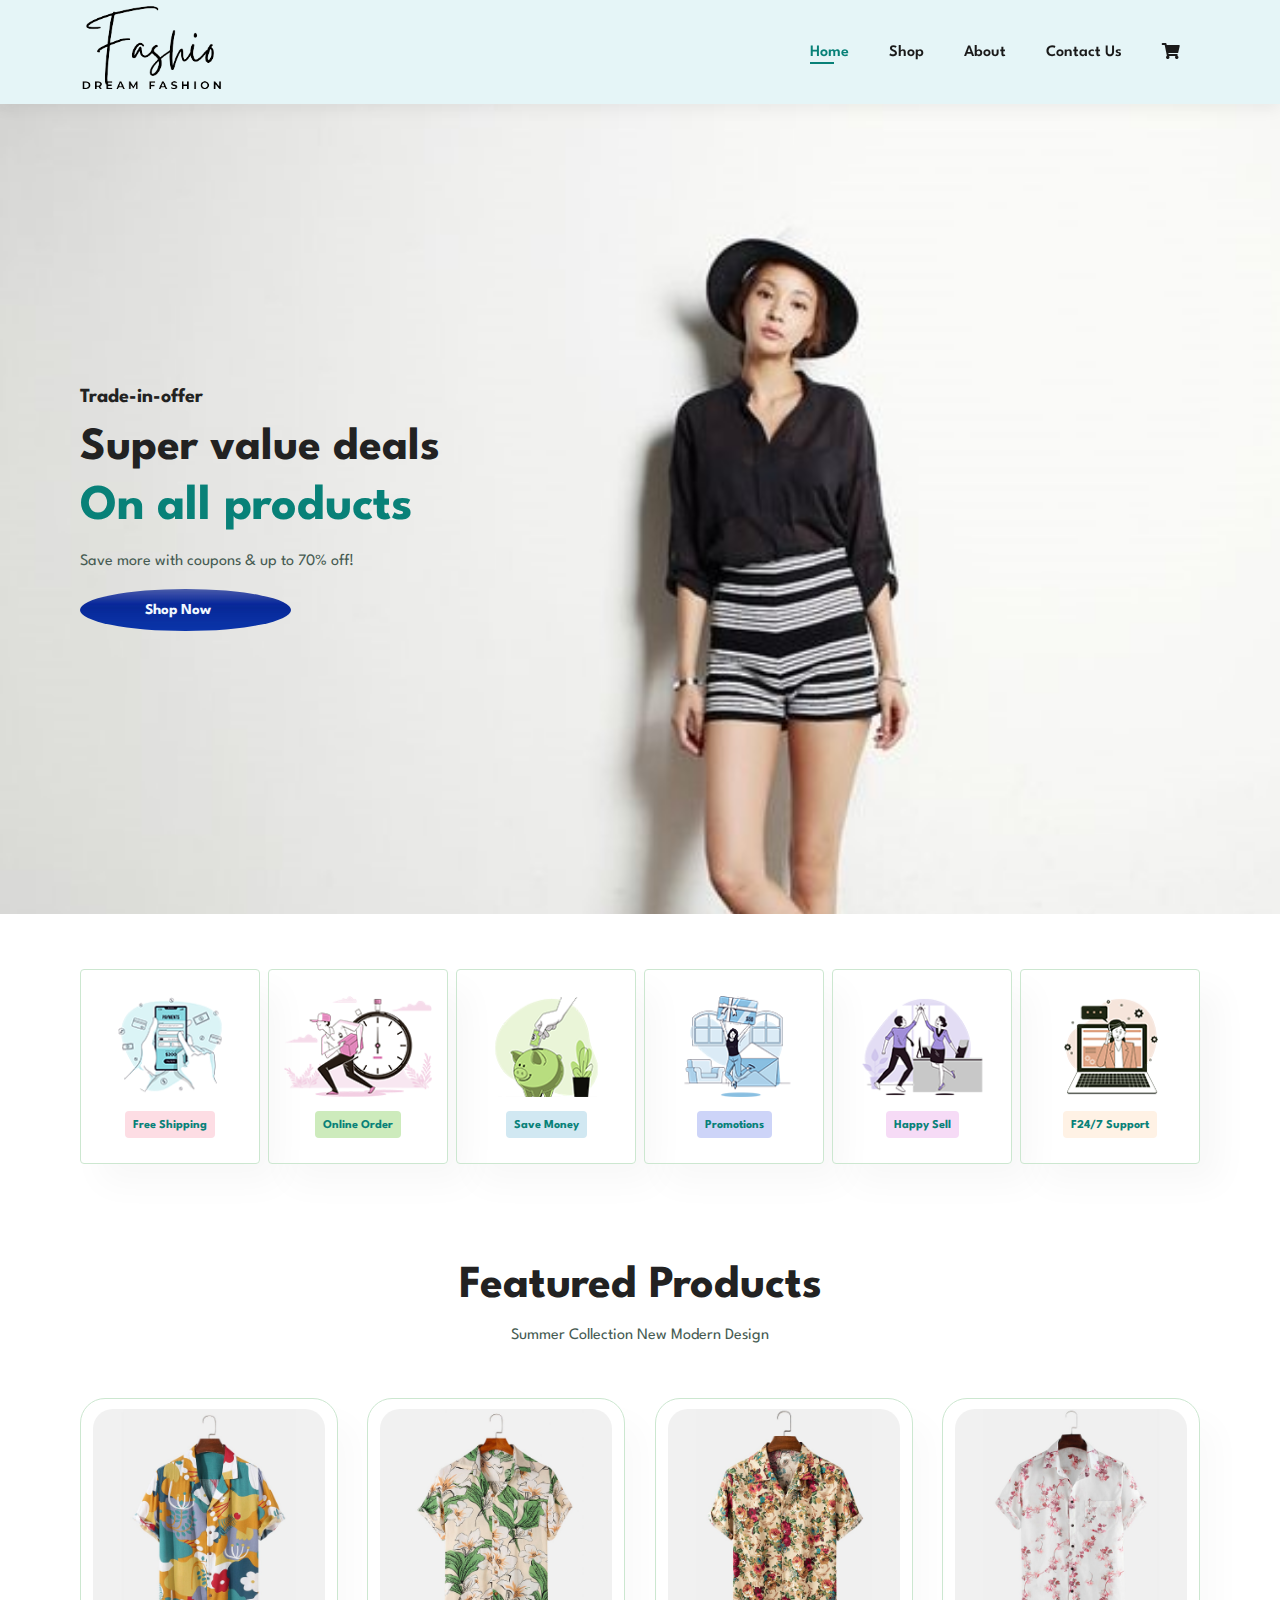
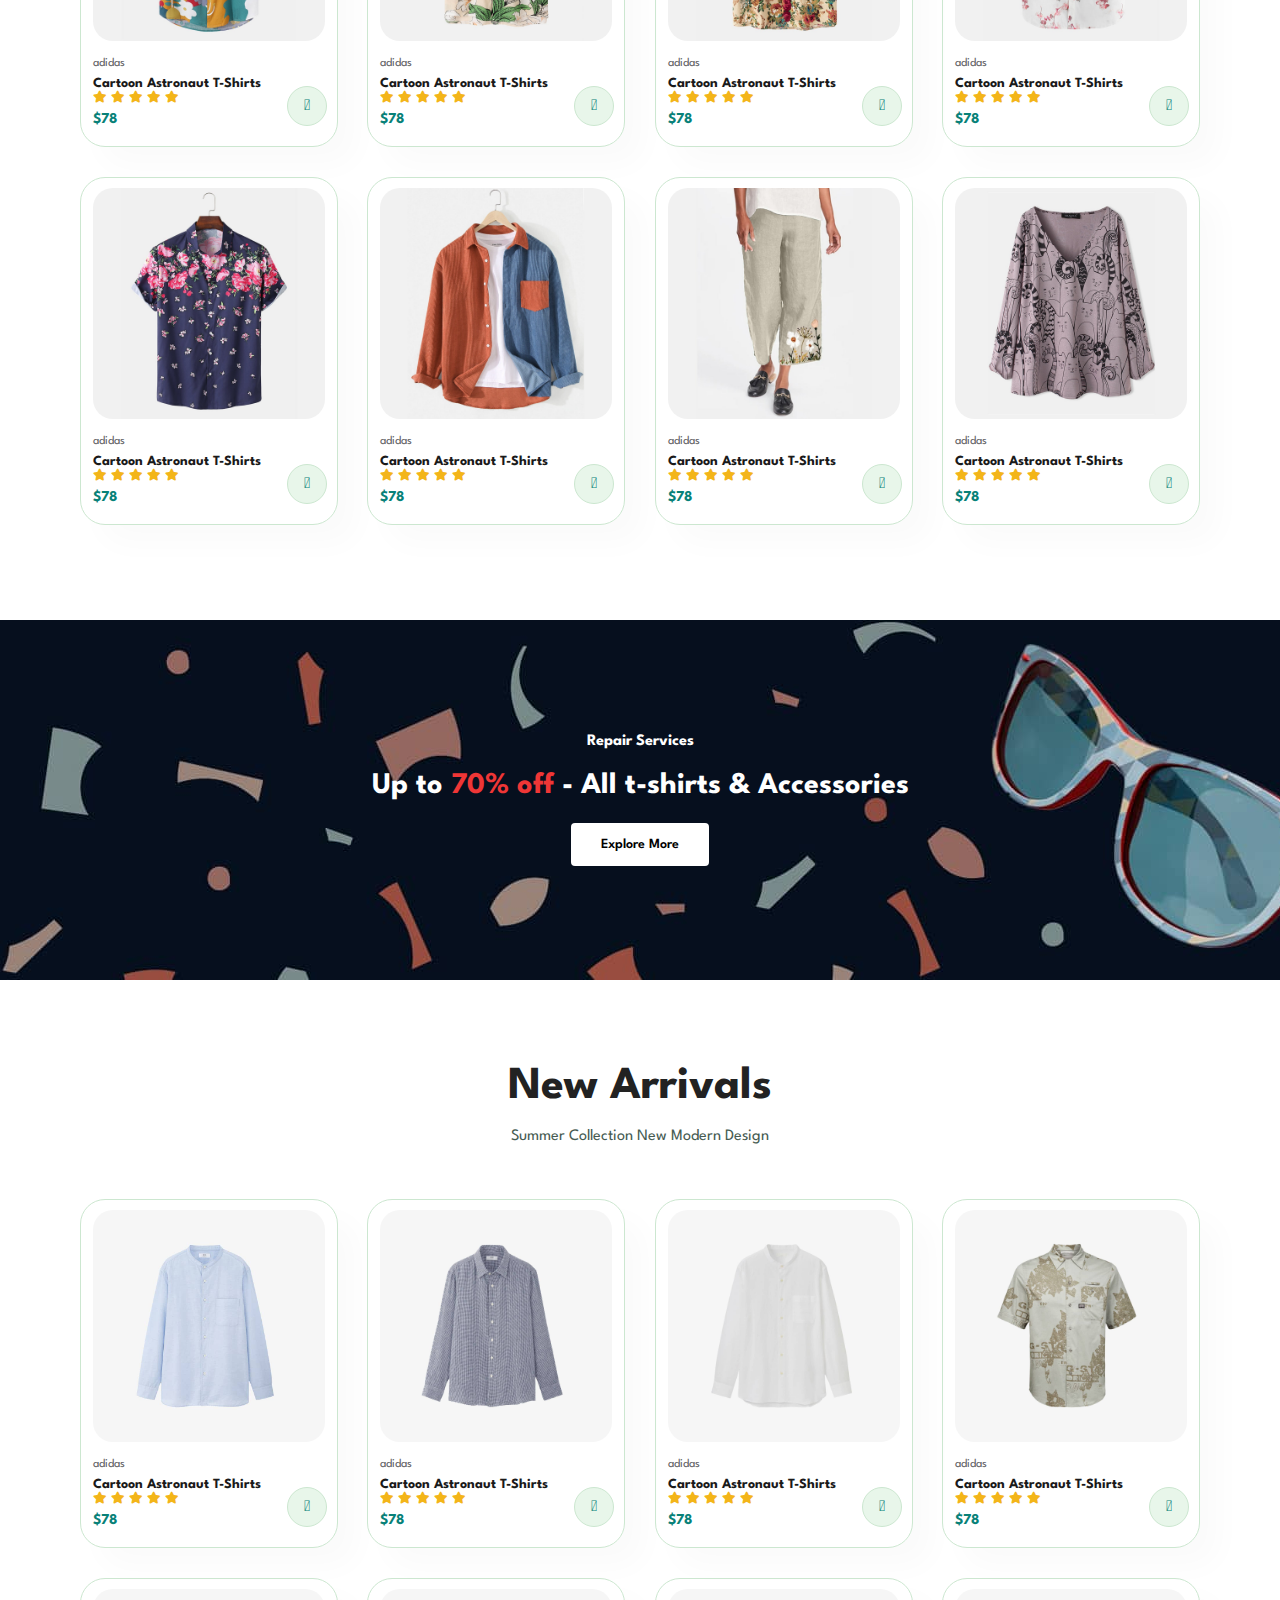
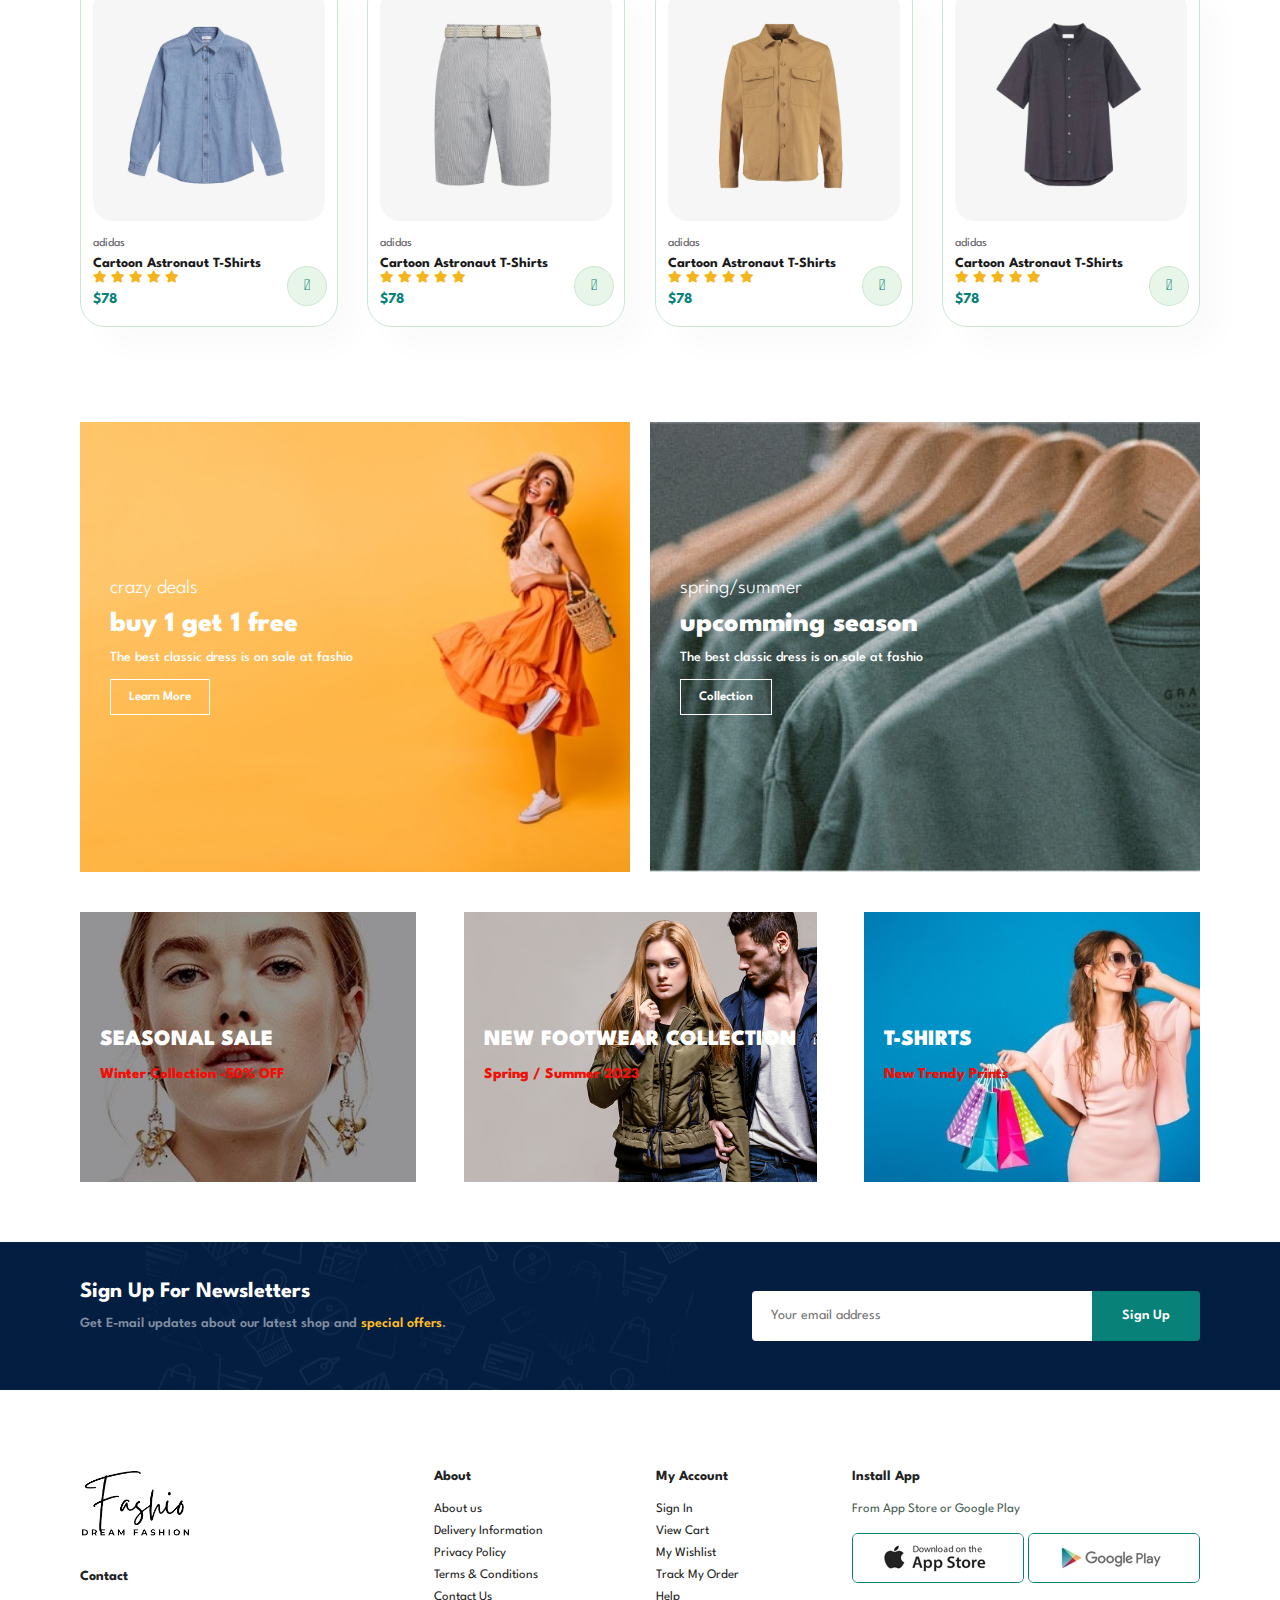
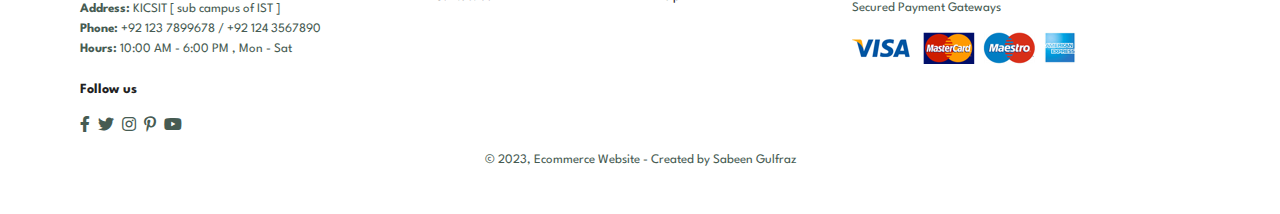
<file: index.html>
<!DOCTYPE html>
<html lang="en">
<head>
    <meta charset="UTF-8">
    <meta http-equiv="X-UA-Compatible" content="IE=edge">
    <meta name="viewport" content="width=device-width, initial-scale=1.0">
    <title>Ecommerce store</title>
    <link rel="stylesheet" href="https://pro.fontawesome.com/releases/v5.1.0/css/all.css"/>

    <link rel="stylesheet" href="style.css">
</head>
<body>
    <section id="header">
        <a href="#"><img src="img/logo.png" class="logo" alt="" height="90px"></a>
        <div>
            <ul id="navbar">
                <li><a class="active" href="index.html">Home</a></li>
                <li><a href="shop.html">Shop</a></li>
                <li><a href="about.html">About</a></li>
                <li><a href="contact.html">Contact Us</a></li>
                <li id="lg-cart"><a href="cart.html"><i class="fa fa-shopping-cart" aria-hidden="true"></i></a></li>
                <a href="#" id="close"><i class="far fa-times"></i></a>
            </ul>
        </div>
        <div id="mobile">
            <a href="cart.html"><i class="fa fa-shopping-cart" aria-hidden="true"></i></a>
            <i id="bar" class="fas fa-outdent"></i>
        </div>
    </section>
     
    <section id="hero">
        <h4>Trade-in-offer</h4>
         <h2>Super value deals</h2>
         <h1>On all products</h1>
         <p>Save more with coupons & up to 70% off! </p>
         <button>Shop Now</button>
    </section>

    <section id="feature" class="section-p1">
        <div class="fe-box">
            <img src="img/features/f1.png" alt="">
            <h6>Free Shipping</h6>
        </div>
        <div class="fe-box">
            <img src="img/features/f2.png" alt="">
            <h6>Online Order</h6>
        </div>
        <div class="fe-box">
            <img src="img/features/f3.png" alt="">
            <h6>Save Money</h6>
        </div>
        <div class="fe-box">
            <img src="img/features/f4.png" alt="">
            <h6>Promotions</h6>
        </div>
        <div class="fe-box">
            <img src="img/features/f5.png" alt="">
            <h6>Happy Sell</h6>
        </div>
        <div class="fe-box">
            <img src="img/features/f6.png" alt="">
            <h6>F24/7 Support</h6>
        </div>
    </section>
    
    <Section id="product1" class="section-p1">
        <h2>Featured Products</h2>
        <p>Summer Collection New Modern Design</p>
        <div class="pro-container">
            <div class="pro">
                <img src="img/products/f1.jpg" alt="">
                <div class="des">
                    <span>adidas</span>
                    <h5>Cartoon Astronaut T-Shirts</h5>
                    <div class="star">
                        <i class="fas fa-star"></i>
                        <i class="fas fa-star"></i>
                        <i class="fas fa-star"></i>
                        <i class="fas fa-star"></i>
                        <i class="fas fa-star"></i>
                    </div>
                    <h4>$78</h4>
                </div>
                <a href="#"><i class="fal fa-shopping-cart cart"></i></a>
            </div>
            <div class="pro">
                <img src="img/products/f2.jpg" alt="">
                <div class="des">
                    <span>adidas</span>
                    <h5>Cartoon Astronaut T-Shirts</h5>
                    <div class="star">
                        <i class="fas fa-star"></i>
                        <i class="fas fa-star"></i>
                        <i class="fas fa-star"></i>
                        <i class="fas fa-star"></i>
                        <i class="fas fa-star"></i>
                    </div>
                    <h4>$78</h4>
                </div>
                <a href="#"><i class="fal fa-shopping-cart cart"></i></a>
            </div>
            <div class="pro">
                <img src="img/products/f3.jpg" alt="">
                <div class="des">
                    <span>adidas</span>
                    <h5>Cartoon Astronaut T-Shirts</h5>
                    <div class="star">
                        <i class="fas fa-star"></i>
                        <i class="fas fa-star"></i>
                        <i class="fas fa-star"></i>
                        <i class="fas fa-star"></i>
                        <i class="fas fa-star"></i>
                    </div>
                    <h4>$78</h4>
                </div>
                <a href="#"><i class="fal fa-shopping-cart cart"></i></a>
            </div>
            <div class="pro">
                <img src="img/products/f4.jpg" alt="">
                <div class="des">
                    <span>adidas</span>
                    <h5>Cartoon Astronaut T-Shirts</h5>
                    <div class="star">
                        <i class="fas fa-star"></i>
                        <i class="fas fa-star"></i>
                        <i class="fas fa-star"></i>
                        <i class="fas fa-star"></i>
                        <i class="fas fa-star"></i>
                    </div>
                    <h4>$78</h4>
                </div>
                <a href="#"><i class="fal fa-shopping-cart cart"></i></a>
            </div>
            <div class="pro">
                <img src="img/products/f5.jpg" alt="">
                <div class="des">
                    <span>adidas</span>
                    <h5>Cartoon Astronaut T-Shirts</h5>
                    <div class="star">
                        <i class="fas fa-star"></i>
                        <i class="fas fa-star"></i>
                        <i class="fas fa-star"></i>
                        <i class="fas fa-star"></i>
                        <i class="fas fa-star"></i>
                    </div>
                    <h4>$78</h4>
                </div>
                <a href="#"><i class="fal fa-shopping-cart cart"></i></a>
            </div>
            <div class="pro">
                <img src="img/products/f6.jpg" alt="">
                <div class="des">
                    <span>adidas</span>
                    <h5>Cartoon Astronaut T-Shirts</h5>
                    <div class="star">
                        <i class="fas fa-star"></i>
                        <i class="fas fa-star"></i>
                        <i class="fas fa-star"></i>
                        <i class="fas fa-star"></i>
                        <i class="fas fa-star"></i>
                    </div>
                    <h4>$78</h4>
                </div>
                <a href="#"><i class="fal fa-shopping-cart cart"></i></a>
            </div>
            <div class="pro">
                <img src="img/products/f7.jpg" alt="">
                <div class="des">
                    <span>adidas</span>
                    <h5>Cartoon Astronaut T-Shirts</h5>
                    <div class="star">
                        <i class="fas fa-star"></i>
                        <i class="fas fa-star"></i>
                        <i class="fas fa-star"></i>
                        <i class="fas fa-star"></i>
                        <i class="fas fa-star"></i>
                    </div>
                    <h4>$78</h4>
                </div>
                <a href="#"><i class="fal fa-shopping-cart cart"></i></a>
            </div>
            <div class="pro">
                <img src="img/products/f8.jpg" alt="">
                <div class="des">
                    <span>adidas</span>
                    <h5>Cartoon Astronaut T-Shirts</h5>
                    <div class="star">
                        <i class="fas fa-star"></i>
                        <i class="fas fa-star"></i>
                        <i class="fas fa-star"></i>
                        <i class="fas fa-star"></i>
                        <i class="fas fa-star"></i>
                    </div>
                    <h4>$78</h4>
                </div>
                <a href="#"><i class="fal fa-shopping-cart cart"></i></a>
            </div>
        </div>
    </Section>

    <section id="banner" class="section-m1">
        <h4>Repair Services</h4>
        <h2>Up to <span>70% off</span> - All t-shirts & Accessories</h2>
        <button class="normal">Explore More</button>
    </section>

    <Section id="product1" class="section-p1">
        <h2>New Arrivals</h2>
        <p>Summer Collection New Modern Design</p>
        <div class="pro-container">
            <div class="pro">
                <img src="img/products/n1.jpg" alt="">
                <div class="des">
                    <span>adidas</span>
                    <h5>Cartoon Astronaut T-Shirts</h5>
                    <div class="star">
                        <i class="fas fa-star"></i>
                        <i class="fas fa-star"></i>
                        <i class="fas fa-star"></i>
                        <i class="fas fa-star"></i>
                        <i class="fas fa-star"></i>
                    </div>
                    <h4>$78</h4>
                </div>
                <a href="#"><i class="fal fa-shopping-cart cart"></i></a>
            </div>
            <div class="pro">
                <img src="img/products/n2.jpg" alt="">
                <div class="des">
                    <span>adidas</span>
                    <h5>Cartoon Astronaut T-Shirts</h5>
                    <div class="star">
                        <i class="fas fa-star"></i>
                        <i class="fas fa-star"></i>
                        <i class="fas fa-star"></i>
                        <i class="fas fa-star"></i>
                        <i class="fas fa-star"></i>
                    </div>
                    <h4>$78</h4>
                </div>
                <a href="#"><i class="fal fa-shopping-cart cart"></i></a>
            </div>
            <div class="pro">
                <img src="img/products/n3.jpg" alt="">
                <div class="des">
                    <span>adidas</span>
                    <h5>Cartoon Astronaut T-Shirts</h5>
                    <div class="star">
                        <i class="fas fa-star"></i>
                        <i class="fas fa-star"></i>
                        <i class="fas fa-star"></i>
                        <i class="fas fa-star"></i>
                        <i class="fas fa-star"></i>
                    </div>
                    <h4>$78</h4>
                </div>
                <a href="#"><i class="fal fa-shopping-cart cart"></i></a>
            </div>
            <div class="pro">
                <img src="img/products/n4.jpg" alt="">
                <div class="des">
                    <span>adidas</span>
                    <h5>Cartoon Astronaut T-Shirts</h5>
                    <div class="star">
                        <i class="fas fa-star"></i>
                        <i class="fas fa-star"></i>
                        <i class="fas fa-star"></i>
                        <i class="fas fa-star"></i>
                        <i class="fas fa-star"></i>
                    </div>
                    <h4>$78</h4>
                </div>
                <a href="#"><i class="fal fa-shopping-cart cart"></i></a>
            </div>
            <div class="pro">
                <img src="img/products/n5.jpg" alt="">
                <div class="des">
                    <span>adidas</span>
                    <h5>Cartoon Astronaut T-Shirts</h5>
                    <div class="star">
                        <i class="fas fa-star"></i>
                        <i class="fas fa-star"></i>
                        <i class="fas fa-star"></i>
                        <i class="fas fa-star"></i>
                        <i class="fas fa-star"></i>
                    </div>
                    <h4>$78</h4>
                </div>
                <a href="#"><i class="fal fa-shopping-cart cart"></i></a>
            </div>
            <div class="pro">
                <img src="img/products/n6.jpg" alt="">
                <div class="des">
                    <span>adidas</span>
                    <h5>Cartoon Astronaut T-Shirts</h5>
                    <div class="star">
                        <i class="fas fa-star"></i>
                        <i class="fas fa-star"></i>
                        <i class="fas fa-star"></i>
                        <i class="fas fa-star"></i>
                        <i class="fas fa-star"></i>
                    </div>
                    <h4>$78</h4>
                </div>
                <a href="#"><i class="fal fa-shopping-cart cart"></i></a>
            </div>
            <div class="pro">
                <img src="img/products/n7.jpg" alt="">
                <div class="des">
                    <span>adidas</span>
                    <h5>Cartoon Astronaut T-Shirts</h5>
                    <div class="star">
                        <i class="fas fa-star"></i>
                        <i class="fas fa-star"></i>
                        <i class="fas fa-star"></i>
                        <i class="fas fa-star"></i>
                        <i class="fas fa-star"></i>
                    </div>
                    <h4>$78</h4>
                </div>
                <a href="#"><i class="fal fa-shopping-cart cart"></i></a>
            </div>
            <div class="pro">
                <img src="img/products/n8.jpg" alt="">
                <div class="des">
                    <span>adidas</span>
                    <h5>Cartoon Astronaut T-Shirts</h5>
                    <div class="star">
                        <i class="fas fa-star"></i>
                        <i class="fas fa-star"></i>
                        <i class="fas fa-star"></i>
                        <i class="fas fa-star"></i>
                        <i class="fas fa-star"></i>
                    </div>
                    <h4>$78</h4>
                </div>
                <a href="#"><i class="fal fa-shopping-cart cart"></i></a>
            </div>
        </div>
    </Section>

    <section id="sm-banner" class="section-p1">
        <div class="banner-box">
            <h4>crazy deals</h4>
            <h2>buy 1 get 1 free</h2>
            <span>The best classic dress is on sale at fashio</span>
            <button class="white">Learn More</button>
        </div>
        <div class="banner-box banner-box2">
            <h4>spring/summer</h4>
            <h2>upcomming season</h2>
            <span>The best classic dress is on sale at fashio</span>
            <button class="white">Collection</button>
        </div>
    </section>

    <section id="banner3">
        <div class="banner-box">
            <h2>SEASONAL SALE</h2>
            <h3>Winter Collection -50% OFF</h3>
        </div>
        <div class="banner-box banner-box2">
            <h2>NEW FOOTWEAR COLLECTION</h2>
            <h3>Spring / Summer 2023</h3>
        </div>
        <div class="banner-box banner-box3">
            <h2>T-SHIRTS</h2>
            <h3>New Trendy Prints</h3>
        </div>
    </section>

    <section id="newsletter" class="section-p1 section-m1">
        <div class="newstext">
            <h4>Sign Up For Newsletters</h4>
            <p>Get E-mail updates about our latest shop and <span>special offers</span>.</p>
        </div>
        <div class="form">
            <input type="text" placeholder="Your email address">
            <button class="normal">Sign Up</button>
        </div>
    </section>

    <footer class="section-p1">
        <div class="col">
            <img class="logo" src="img/logo.png"  height="70px" alt="">
            <h4>Contact</h4>
            <p><strong>Address: </strong>KICSIT [ sub campus of IST ]</p>
            <p><strong>Phone: </strong>+92 123 7899678  /  +92 124 3567890</p>
            <p><strong>Hours: </strong> 10:00 AM - 6:00 PM , Mon - Sat</p>
            <div class="follow">
                <h4>Follow us</h4>
                <div class="icon">
                    <i class="fab fa-facebook-f"></i>
                    <i class="fab fa-twitter"></i>
                    <i class="fab fa-instagram"></i>
                    <i class="fab fa-pinterest-p"></i>
                    <i class="fab fa-youtube"></i>
                </div>
            </div>
        </div>

        <div class="col">
            <h4>About</h4>
            <a href="#">About us</a>
            <a href="#">Delivery Information</a>
            <a href="#">Privacy Policy</a>
            <a href="#">Terms & Conditions</a>
            <a href="#">Contact Us</a>
        </div>

        <div class="col">
            <h4>My Account</h4>
            <a href="#">Sign In</a>
            <a href="#">View Cart</a>
            <a href="#">My Wishlist</a>
            <a href="#">Track My Order</a>
            <a href="#">Help</a>
        </div>

        <div class="col install">
            <h4>Install App</h4>
            <p>From App Store or Google Play</p>
            <div class="row">
                <img src="img/pay/app.jpg" alt="">
                <img src="img/pay/play.jpg" alt="">
            </div>
            <p>Secured Payment Gateways</p>
            <img src="img/pay/pay.png" alt="">
        </div>

        <div class="copyright">
            <p>&copy; 2023, Ecommerce Website - Created by Sabeen Gulfraz</p>
        </div>

    </footer>


    <script src="script.js"></script>
</body>
</html>
</file>
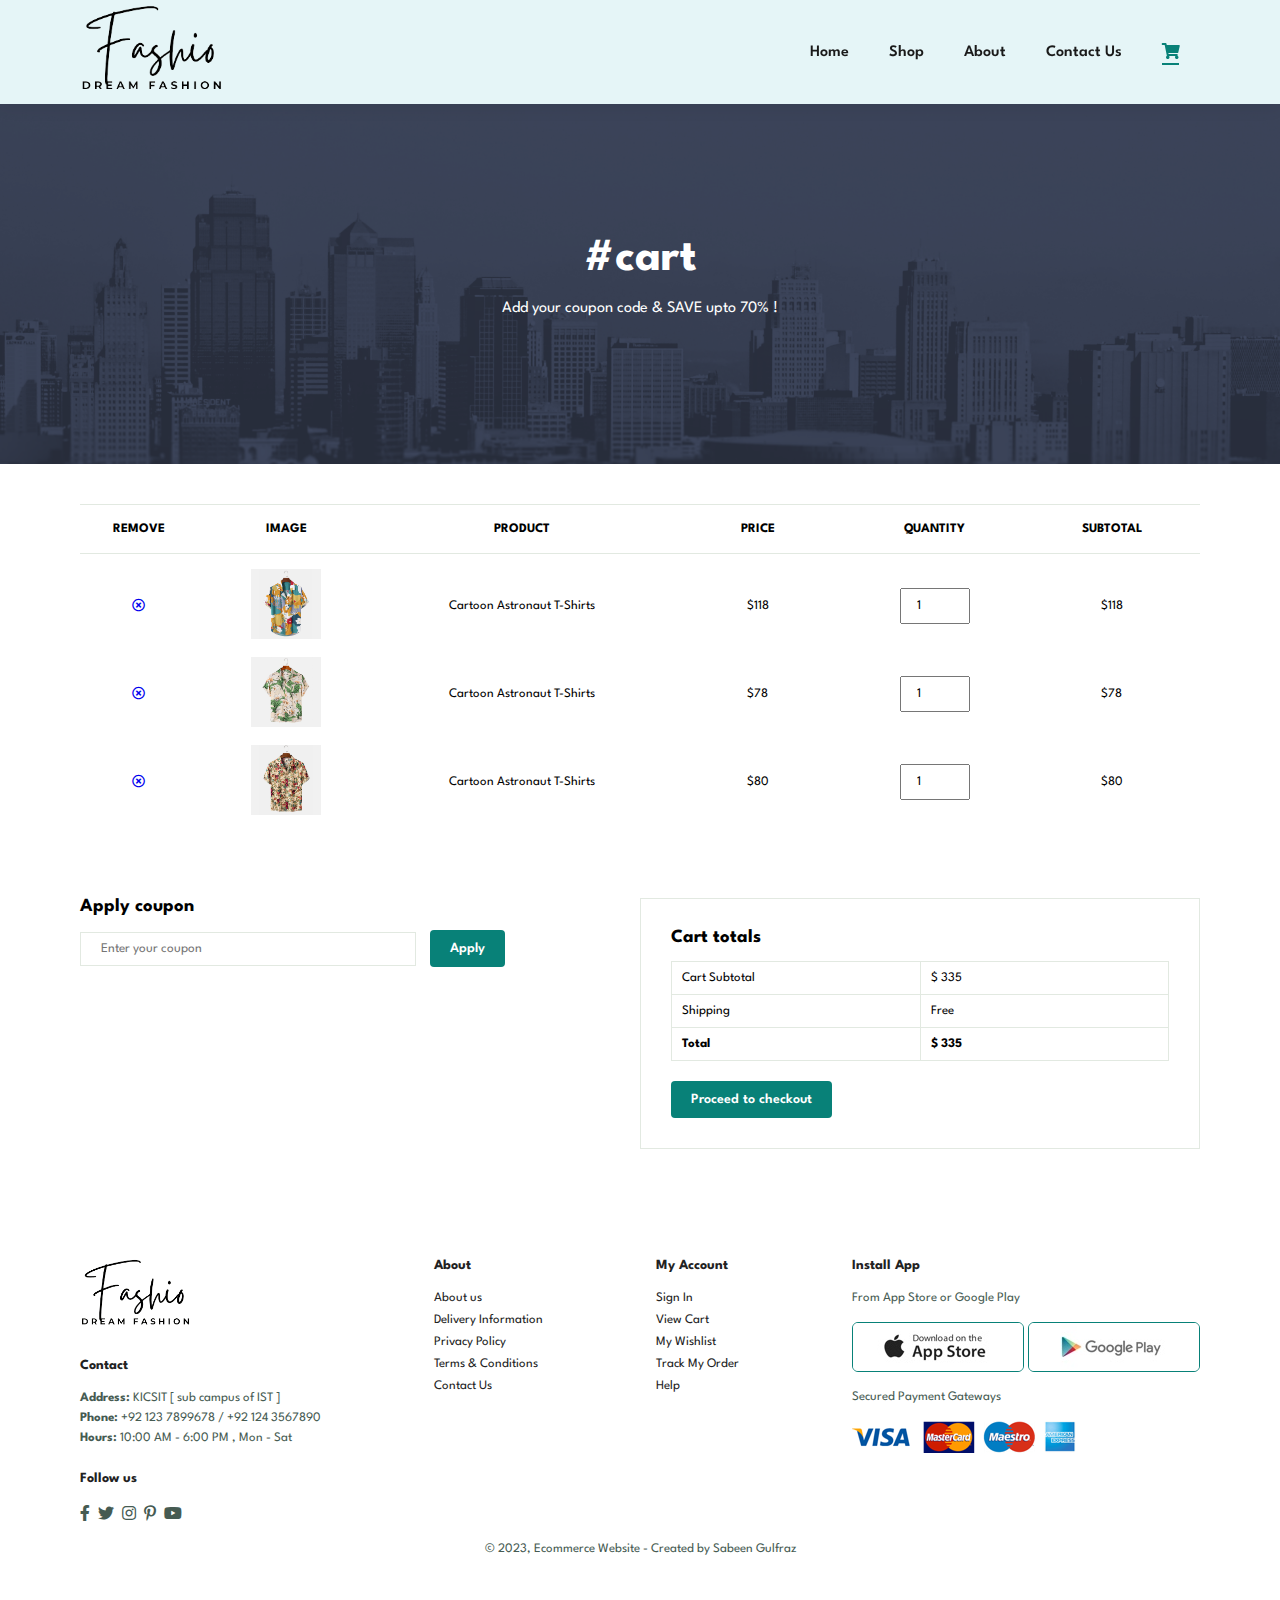
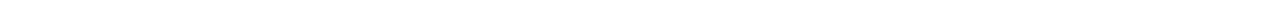
<file: cart.html>
<!DOCTYPE html>
<html lang="en">
<head>
    <meta charset="UTF-8">
    <meta http-equiv="X-UA-Compatible" content="IE=edge">
    <meta name="viewport" content="width=device-width, initial-scale=1.0">
    <title>Cart</title>
    <link rel="stylesheet" href="https://pro.fontawesome.com/releases/v5.1.0/css/all.css"/>
    <link rel="stylesheet" href="style.css">
</head>
<body>
    <section id="header">
        <a href="#"><img src="img/logo.png" class="logo" alt="" height="90px"></a>
        <div>
            <ul id="navbar">
                <li><a href="index.html">Home</a></li>
                <li><a href="shop.html">Shop</a></li>
                <li><a  href="about.html">About</a></li>
                <li><a  href="contact.html">Contact Us</a></li>
                <li id="lg-cart"><a  class="active" href="cart.html"><i class="fa fa-shopping-cart" aria-hidden="true"></i></a></li>
                <a href="#" id="close"><i class="far fa-times"></i></a>
            </ul>
        </div>
        <div id="mobile">
            <a href="cart.html"><i class="fa fa-shopping-cart" aria-hidden="true"></i></a>
            <i id="bar" class="fas fa-outdent"></i>
        </div>
    </section>
     
    <section id="page-header" class="about-header">
         <h2>#cart</h2>
         <p>Add your coupon code & SAVE upto 70% !</p>
    </section>

    <section id="cart" class="section-p1">
        <table width="100%">
            <thead>
                <tr>
                    <td>Remove</td>
                    <td>Image</td>
                    <td>Product</td>
                    <td>Price</td>
                    <td>Quantity</td>
                    <td>Subtotal</td>
                </tr>
            </thead>
            <tbody>
                <tr>
                    <td><a href="#"><i class="far fa-times-circle"></i></a></td>
                    <td><img src="img/products/f1.jpg" alt=""></td>
                    <td>Cartoon Astronaut T-Shirts</td>
                    <td>$118</td>
                    <td><input type="number" value="1"></td>
                    <td>$118</td>
                </tr>
                <tr>
                    <td><a href="#"><i class="far fa-times-circle"></i></a></td>
                    <td><img src="img/products/f2.jpg" alt=""></td>
                    <td>Cartoon Astronaut T-Shirts</td>
                    <td>$78</td>
                    <td><input type="number" value="1"></td>
                    <td>$78</td>
                </tr>
                <tr>
                    <td><a href="#"><i class="far fa-times-circle"></i></a></td>
                    <td><img src="img/products/f3.jpg" alt=""></td>
                    <td>Cartoon Astronaut T-Shirts</td>
                    <td>$80</td>
                    <td><input type="number" value="1"></td>
                    <td>$80</td>
                </tr>
            </tbody>
        </table>
    </section>

    <section id="cart-add" class="section-p1">
        <div id="coupon">
            <h3>Apply coupon</h3>
            <div>
                <input type="text" placeholder="Enter your coupon">
                <button class="normal">Apply</button>
            </div>
        </div>
        <div id="Subtotal">
            <h3>Cart totals</h3>
            <table>
                <tr>
                    <td>Cart Subtotal</td>
                    <td>$ 335</td>
                </tr>
                <tr>
                    <td>Shipping</td>
                    <td>Free</td>
                </tr>
                <tr>
                    <td><strong>Total</strong></td>
                    <td><strong>$ 335</strong></td>
                </tr>
            </table>
            <button class="normal">Proceed to checkout</button>
        </div>
    </section>

    <footer class="section-p1">
        <div class="col">
            <img class="logo" src="img/logo.png"  height="70px" alt="">
            <h4>Contact</h4>
            <p><strong>Address: </strong>KICSIT [ sub campus of IST ]</p>
            <p><strong>Phone: </strong>+92 123 7899678  /  +92 124 3567890</p>
            <p><strong>Hours: </strong> 10:00 AM - 6:00 PM , Mon - Sat</p>
            <div class="follow">
                <h4>Follow us</h4>
                <div class="icon">
                    <i class="fab fa-facebook-f"></i>
                    <i class="fab fa-twitter"></i>
                    <i class="fab fa-instagram"></i>
                    <i class="fab fa-pinterest-p"></i>
                    <i class="fab fa-youtube"></i>
                </div>
            </div>
        </div>

        <div class="col">
            <h4>About</h4>
            <a href="#">About us</a>
            <a href="#">Delivery Information</a>
            <a href="#">Privacy Policy</a>
            <a href="#">Terms & Conditions</a>
            <a href="#">Contact Us</a>
        </div>

        <div class="col">
            <h4>My Account</h4>
            <a href="#">Sign In</a>
            <a href="#">View Cart</a>
            <a href="#">My Wishlist</a>
            <a href="#">Track My Order</a>
            <a href="#">Help</a>
        </div>

        <div class="col install">
            <h4>Install App</h4>
            <p>From App Store or Google Play</p>
            <div class="row">
                <img src="img/pay/app.jpg" alt="">
                <img src="img/pay/play.jpg" alt="">
            </div>
            <p>Secured Payment Gateways</p>
            <img src="img/pay/pay.png" alt="">
        </div>

        <div class="copyright">
            <p>&copy; 2023, Ecommerce Website - Created by Sabeen Gulfraz</p>
        </div>

    </footer>


    <script src="script.js"></script>
</body>
</html>
</file>
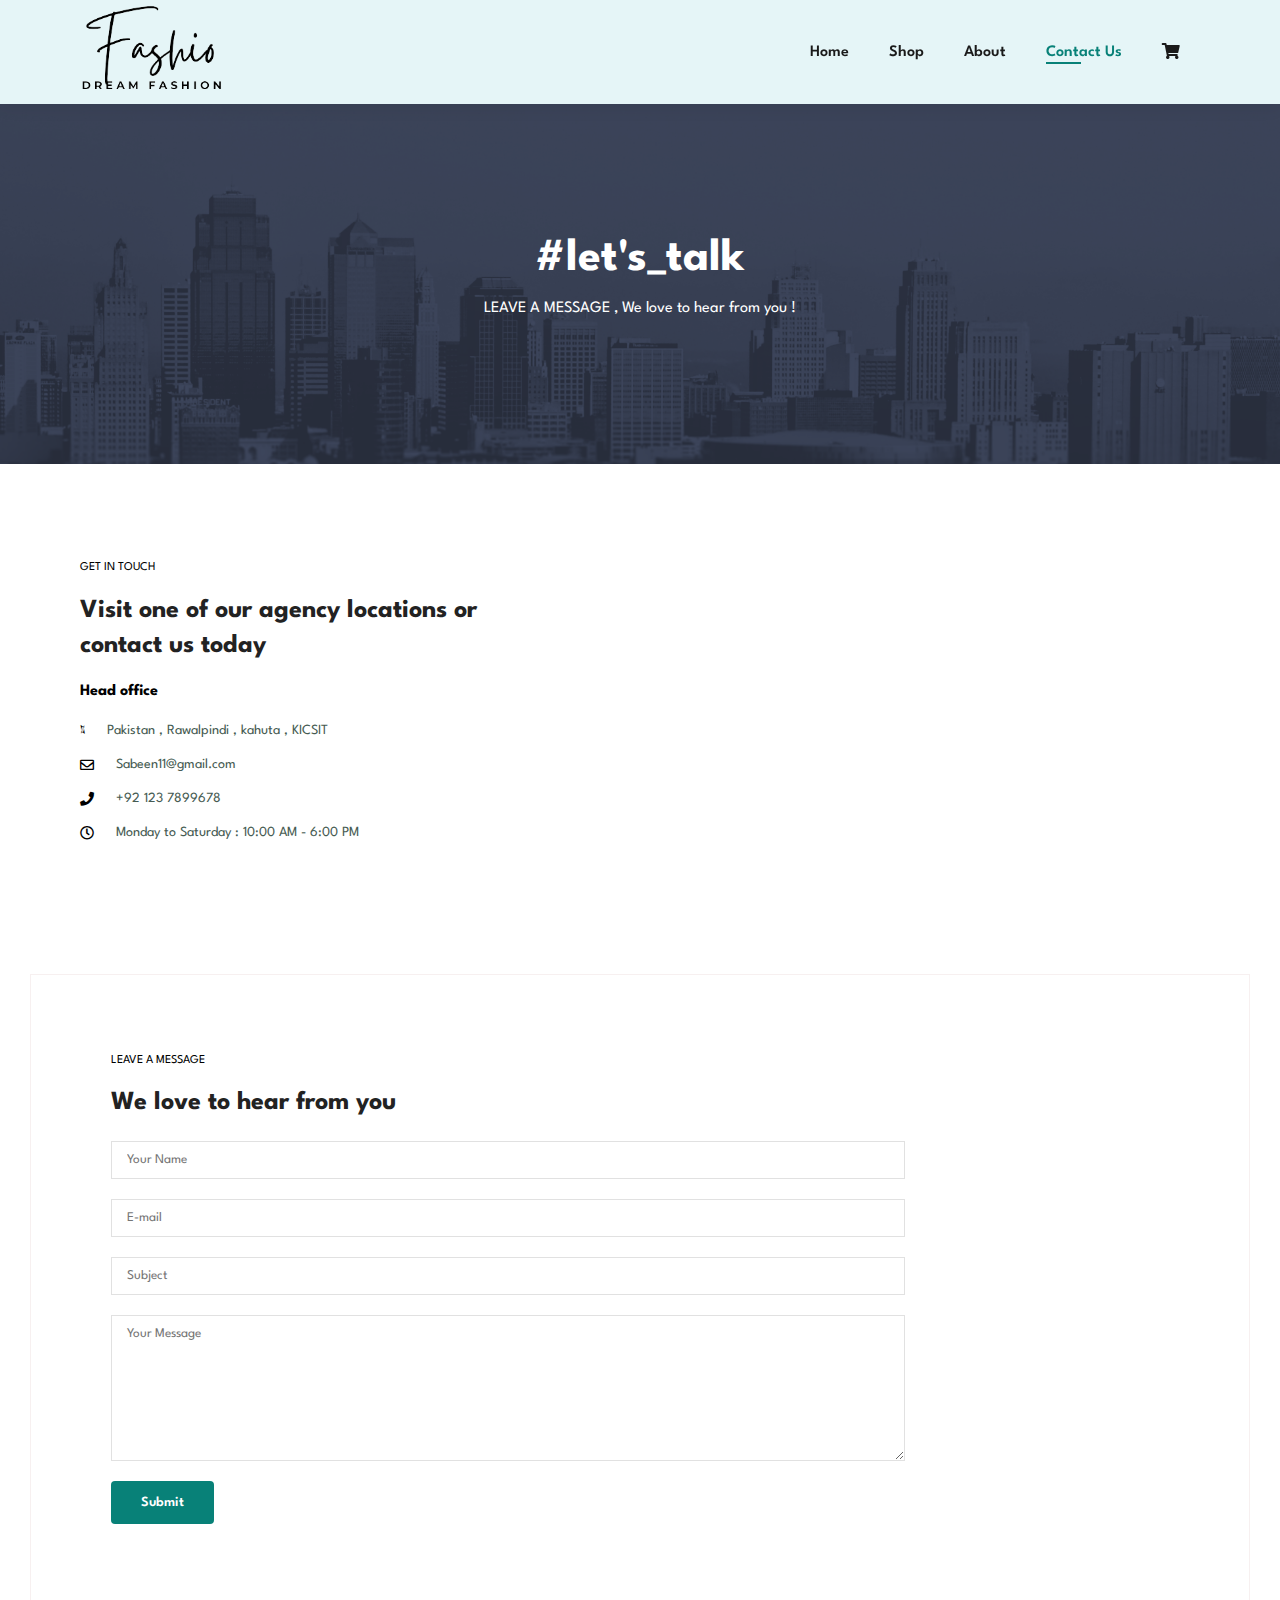
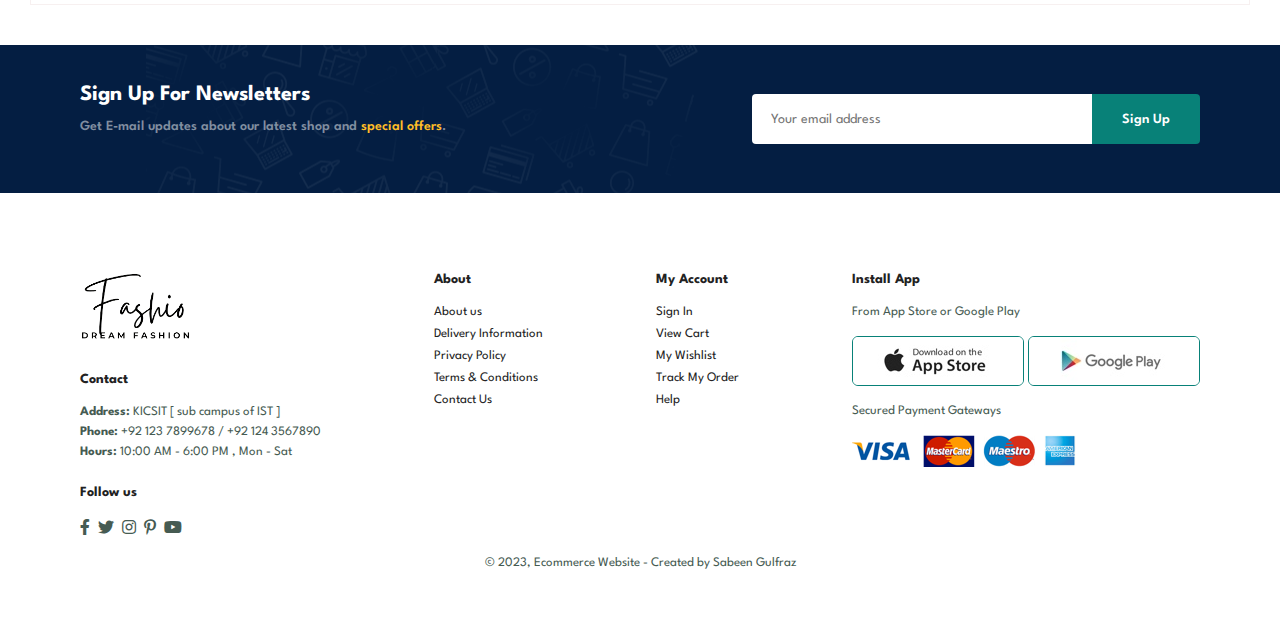
<file: contact.html>
<!DOCTYPE html>
<html lang="en">

<head>
    <meta charset="UTF-8">
    <meta http-equiv="X-UA-Compatible" content="IE=edge">
    <meta name="viewport" content="width=device-width, initial-scale=1.0">
    <title>Contact Us</title>
    <link rel="stylesheet" href="https://pro.fontawesome.com/releases/v5.1.0/css/all.css" />
    <link rel="stylesheet" href="style.css">
</head>

<body>
    <section id="header">
        <a href="#"><img src="img/logo.png" class="logo" alt="" height="90px"></a>
        <div>
            <ul id="navbar">
                <li><a href="index.html">Home</a></li>
                <li><a href="shop.html">Shop</a></li>
                <li><a href="about.html">About</a></li>
                <li><a class="active" href="contact.html">Contact Us</a></li>
                <li id="lg-cart"><a href="cart.html"><i class="fa fa-shopping-cart" aria-hidden="true"></i></a></li>
                <a href="#" id="close"><i class="far fa-times"></i></a>
            </ul>
        </div>
        <div id="mobile">
            <a href="cart.html"><i class="fa fa-shopping-cart" aria-hidden="true"></i></a>
            <i id="bar" class="fas fa-outdent"></i>
        </div>
    </section>

    <section id="page-header" class="about-header">
        <h2>#let's_talk</h2>
        <p>LEAVE A MESSAGE , We love to hear from you !</p>
    </section>

    <section id="conatct-details" class="section-p1">
        <div class="details">
            <span>GET IN TOUCH</span>
            <h2>Visit one of our agency locations or contact us today</h2>
            <h3>Head office</h3>
            <div>
                <li>
                    <i class="fal fa-map"></i>
                    <p>Pakistan , Rawalpindi , kahuta , KICSIT</p>
                </li>
                <li>
                    <i class="far fa-envelope"></i>
                    <p>Sabeen11@gmail.com</p>
                </li>
                <li>
                    <i class="fas fa-phone"></i>
                    <p>+92 123 7899678 </p>
                </li>
                <li>
                    <i class="far fa-clock"></i>
                    <p>Monday to Saturday : 10:00 AM - 6:00 PM</p>
                </li>
            </div>
        </div>
        <div class="map">
            <iframe
                src="https://www.google.com/maps/embed?pb=!1m18!1m12!1m3!1d3323.1917539634205!2d73.35069044040881!3d33.600328826958005!2m3!1f0!2f0!3f0!3m2!1i1024!2i768!4f13.1!3m3!1m2!1s0x38dfe5a452b1fee3%3A0x479e5a0b905a16f7!2sKICSIT%20New%20Building!5e0!3m2!1sen!2s!4v1685292490715!5m2!1sen!2s"
                width="600" height="450" style="border:0;" allowfullscreen="" loading="lazy"
                referrerpolicy="no-referrer-when-downgrade"></iframe>
        </div>
    </section>

    <section id="form-details">
        <form id="myForm" action="" method="post">
            <span>LEAVE A MESSAGE</span>
            <h2>We love to hear from you</h2>
            <input type="text" name="name" placeholder="Your Name">
            <input type="email" name="email" placeholder="E-mail">
            <input type="text" name="subject" placeholder="Subject">
            <textarea name="message" id="" cols="30" rows="10" placeholder="Your Message"></textarea>
            <button type="submit" class="normal">Submit</button>
        </form>
        </div>
    </section>

    <section id="newsletter" class="section-p1 section-m1">
        <div class="newstext">
            <h4>Sign Up For Newsletters</h4>
            <p>Get E-mail updates about our latest shop and <span>special offers</span>.</p>
        </div>
        <div class="form">
            <input type="text" placeholder="Your email address">
            <button class="normal">Sign Up</button>
        </div>
    </section>

    <footer class="section-p1">
        <div class="col">
            <img class="logo" src="img/logo.png" height="70px" alt="">
            <h4>Contact</h4>
            <p><strong>Address: </strong>KICSIT [ sub campus of IST ]</p>
            <p><strong>Phone: </strong>+92 123 7899678 / +92 124 3567890</p>
            <p><strong>Hours: </strong> 10:00 AM - 6:00 PM , Mon - Sat</p>
            <div class="follow">
                <h4>Follow us</h4>
                <div class="icon">
                    <i class="fab fa-facebook-f"></i>
                    <i class="fab fa-twitter"></i>
                    <i class="fab fa-instagram"></i>
                    <i class="fab fa-pinterest-p"></i>
                    <i class="fab fa-youtube"></i>
                </div>
            </div>
        </div>

        <div class="col">
            <h4>About</h4>
            <a href="#">About us</a>
            <a href="#">Delivery Information</a>
            <a href="#">Privacy Policy</a>
            <a href="#">Terms & Conditions</a>
            <a href="#">Contact Us</a>
        </div>

        <div class="col">
            <h4>My Account</h4>
            <a href="#">Sign In</a>
            <a href="#">View Cart</a>
            <a href="#">My Wishlist</a>
            <a href="#">Track My Order</a>
            <a href="#">Help</a>
        </div>

        <div class="col install">
            <h4>Install App</h4>
            <p>From App Store or Google Play</p>
            <div class="row">
                <img src="img/pay/app.jpg" alt="">
                <img src="img/pay/play.jpg" alt="">
            </div>
            <p>Secured Payment Gateways</p>
            <img src="img/pay/pay.png" alt="">
        </div>

        <div class="copyright">
            <p>&copy; 2023, Ecommerce Website - Created by Sabeen Gulfraz</p>
        </div>

    </footer>

    <script src="script.js"></script>

    <script>
        document.getElementById('myForm').addEventListener('submit', function (event) {
            event.preventDefault(); // Prevent form submission

            // Display the message
            alert('Thank you! Your Message is Sent Successfully');

            //Reset form
            document.getElementById("myForm").reset();
        });
    </script>
</body>

</html>
</file>
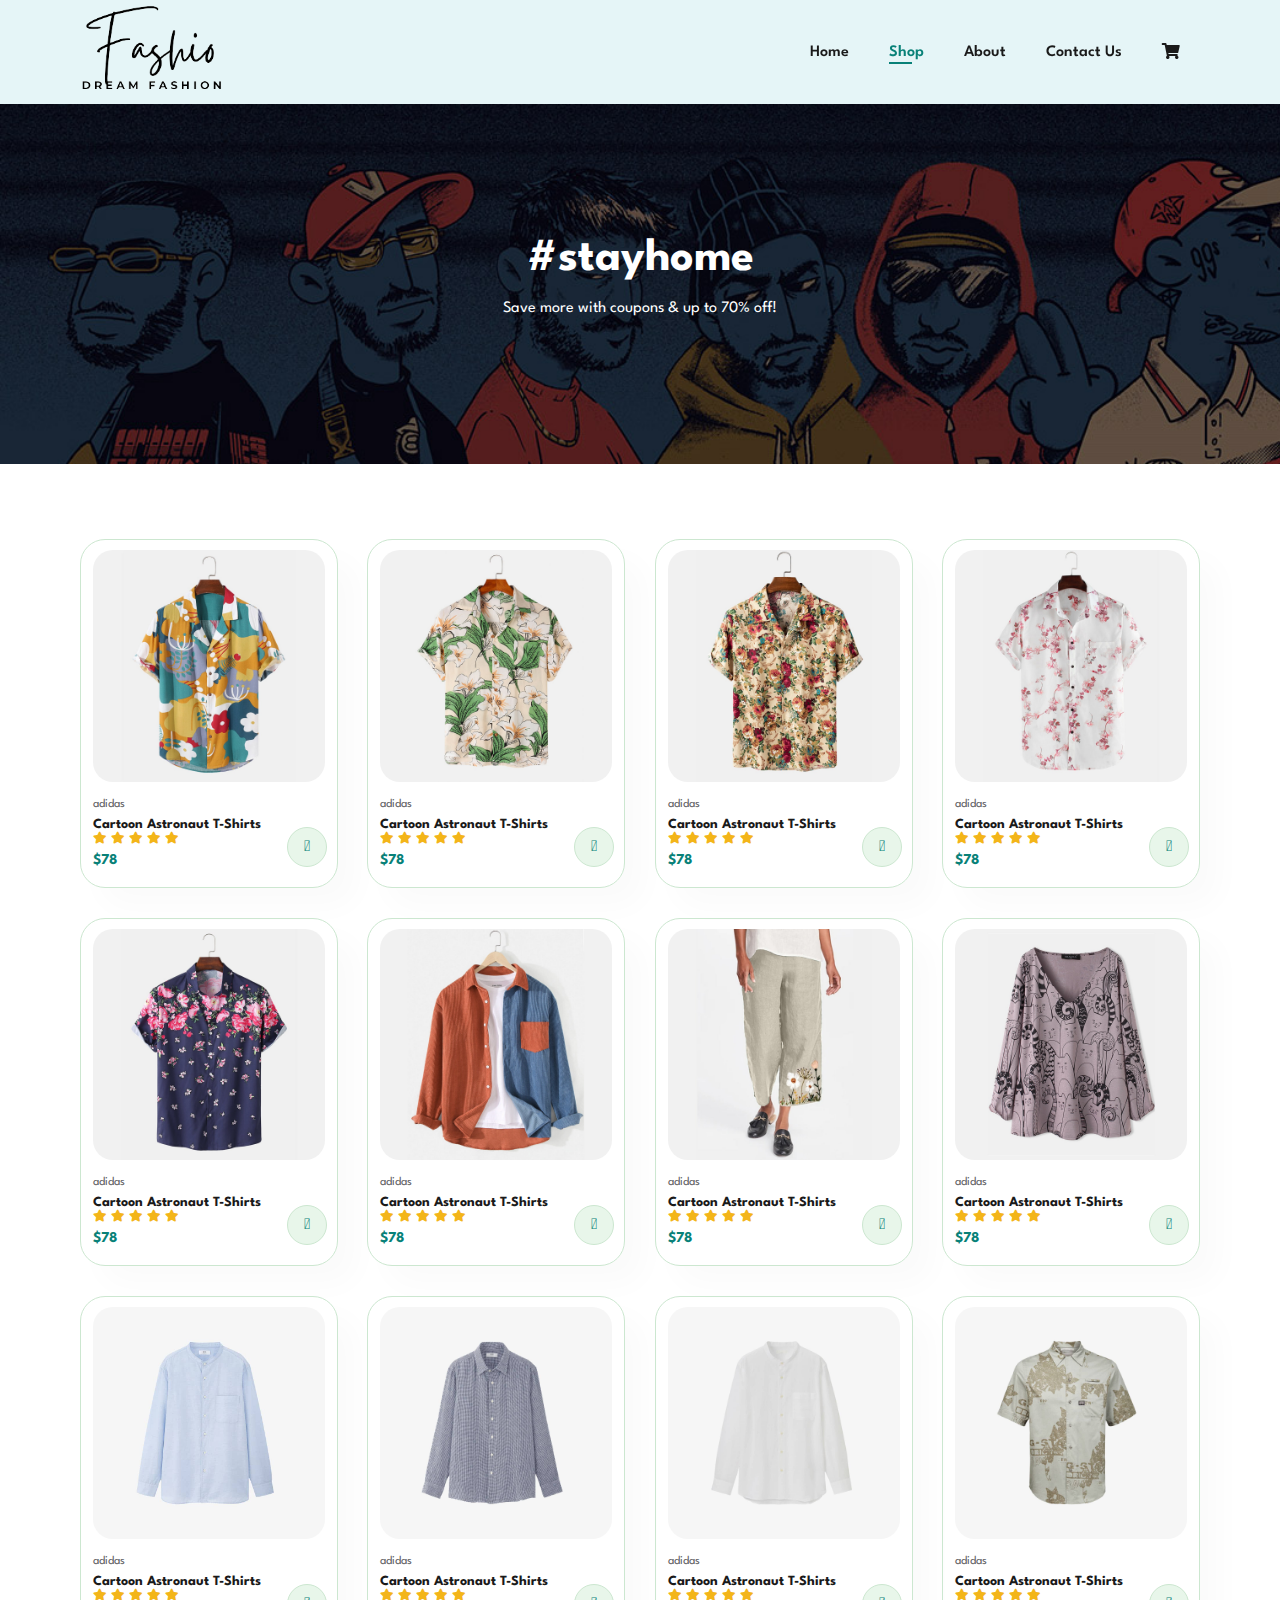
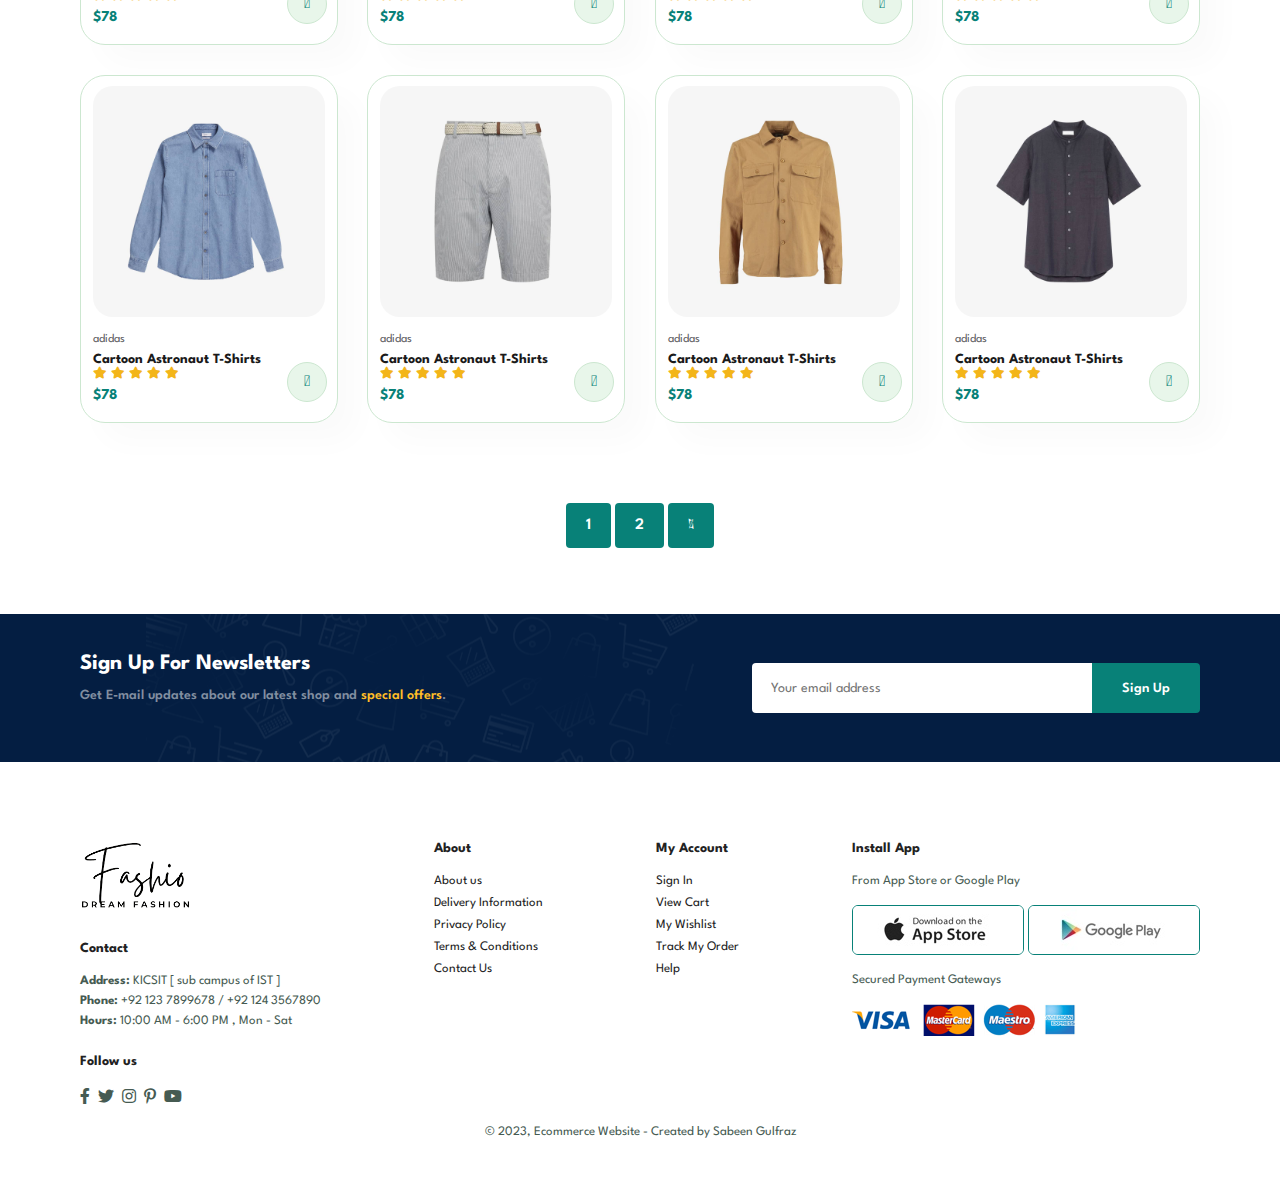
<file: shop.html>
<!DOCTYPE html>
<html lang="en">
<head>
    <meta charset="UTF-8">
    <meta http-equiv="X-UA-Compatible" content="IE=edge">
    <meta name="viewport" content="width=device-width, initial-scale=1.0">
    <title>Shop</title>
    <link rel="stylesheet" href="https://pro.fontawesome.com/releases/v5.1.0/css/all.css"/>

    <link rel="stylesheet" href="style.css">
</head>
<body>
    <section id="header">
        <a href="#"><img src="img/logo.png" class="logo" alt="" height="90px"></a>
        <div>
            <ul id="navbar">
                <li><a href="index.html">Home</a></li>
                <li><a class="active" href="shop.html">Shop</a></li>
                <li><a href="about.html">About</a></li>
                <li><a href="contact.html">Contact Us</a></li>
                <li id="lg-cart"><a href="cart.html"><i class="fa fa-shopping-cart" aria-hidden="true"></i></a></li>
                <a href="#" id="close"><i class="far fa-times"></i></a>
            </ul>
        </div>
        <div id="mobile">
            <a href="cart.html"><i class="fa fa-shopping-cart" aria-hidden="true"></i></a>
            <i id="bar" class="fas fa-outdent"></i>
        </div>
    </section>
     
    <section id="page-header">
         <h2>#stayhome</h2>
         <p>Save more with coupons & up to 70% off! </p>
    </section>

    <Section id="product1" class="section-p1">
        <div class="pro-container">
            <div class="pro" onclick="window.location.href='Sproduct.html'">
                <img src="img/products/f1.jpg" alt="">
                <div class="des">
                    <span>adidas</span>
                    <h5>Cartoon Astronaut T-Shirts</h5>
                    <div class="star">
                        <i class="fas fa-star"></i>
                        <i class="fas fa-star"></i>
                        <i class="fas fa-star"></i>
                        <i class="fas fa-star"></i>
                        <i class="fas fa-star"></i>
                    </div>
                    <h4>$78</h4>
                </div>
                <a href="#"><i class="fal fa-shopping-cart cart"></i></a>
            </div>
            <div class="pro">
                <img src="img/products/f2.jpg" alt="">
                <div class="des">
                    <span>adidas</span>
                    <h5>Cartoon Astronaut T-Shirts</h5>
                    <div class="star">
                        <i class="fas fa-star"></i>
                        <i class="fas fa-star"></i>
                        <i class="fas fa-star"></i>
                        <i class="fas fa-star"></i>
                        <i class="fas fa-star"></i>
                    </div>
                    <h4>$78</h4>
                </div>
                <a href="#"><i class="fal fa-shopping-cart cart"></i></a>
            </div>
            <div class="pro">
                <img src="img/products/f3.jpg" alt="">
                <div class="des">
                    <span>adidas</span>
                    <h5>Cartoon Astronaut T-Shirts</h5>
                    <div class="star">
                        <i class="fas fa-star"></i>
                        <i class="fas fa-star"></i>
                        <i class="fas fa-star"></i>
                        <i class="fas fa-star"></i>
                        <i class="fas fa-star"></i>
                    </div>
                    <h4>$78</h4>
                </div>
                <a href="#"><i class="fal fa-shopping-cart cart"></i></a>
            </div>
            <div class="pro">
                <img src="img/products/f4.jpg" alt="">
                <div class="des">
                    <span>adidas</span>
                    <h5>Cartoon Astronaut T-Shirts</h5>
                    <div class="star">
                        <i class="fas fa-star"></i>
                        <i class="fas fa-star"></i>
                        <i class="fas fa-star"></i>
                        <i class="fas fa-star"></i>
                        <i class="fas fa-star"></i>
                    </div>
                    <h4>$78</h4>
                </div>
                <a href="#"><i class="fal fa-shopping-cart cart"></i></a>
            </div>
            <div class="pro">
                <img src="img/products/f5.jpg" alt="">
                <div class="des">
                    <span>adidas</span>
                    <h5>Cartoon Astronaut T-Shirts</h5>
                    <div class="star">
                        <i class="fas fa-star"></i>
                        <i class="fas fa-star"></i>
                        <i class="fas fa-star"></i>
                        <i class="fas fa-star"></i>
                        <i class="fas fa-star"></i>
                    </div>
                    <h4>$78</h4>
                </div>
                <a href="#"><i class="fal fa-shopping-cart cart"></i></a>
            </div>
            <div class="pro">
                <img src="img/products/f6.jpg" alt="">
                <div class="des">
                    <span>adidas</span>
                    <h5>Cartoon Astronaut T-Shirts</h5>
                    <div class="star">
                        <i class="fas fa-star"></i>
                        <i class="fas fa-star"></i>
                        <i class="fas fa-star"></i>
                        <i class="fas fa-star"></i>
                        <i class="fas fa-star"></i>
                    </div>
                    <h4>$78</h4>
                </div>
                <a href="#"><i class="fal fa-shopping-cart cart"></i></a>
            </div>
            <div class="pro">
                <img src="img/products/f7.jpg" alt="">
                <div class="des">
                    <span>adidas</span>
                    <h5>Cartoon Astronaut T-Shirts</h5>
                    <div class="star">
                        <i class="fas fa-star"></i>
                        <i class="fas fa-star"></i>
                        <i class="fas fa-star"></i>
                        <i class="fas fa-star"></i>
                        <i class="fas fa-star"></i>
                    </div>
                    <h4>$78</h4>
                </div>
                <a href="#"><i class="fal fa-shopping-cart cart"></i></a>
            </div>
            <div class="pro">
                <img src="img/products/f8.jpg" alt="">
                <div class="des">
                    <span>adidas</span>
                    <h5>Cartoon Astronaut T-Shirts</h5>
                    <div class="star">
                        <i class="fas fa-star"></i>
                        <i class="fas fa-star"></i>
                        <i class="fas fa-star"></i>
                        <i class="fas fa-star"></i>
                        <i class="fas fa-star"></i>
                    </div>
                    <h4>$78</h4>
                </div>
                <a href="#"><i class="fal fa-shopping-cart cart"></i></a>
            </div>
            <div class="pro">
                <img src="img/products/n1.jpg" alt="">
                <div class="des">
                    <span>adidas</span>
                    <h5>Cartoon Astronaut T-Shirts</h5>
                    <div class="star">
                        <i class="fas fa-star"></i>
                        <i class="fas fa-star"></i>
                        <i class="fas fa-star"></i>
                        <i class="fas fa-star"></i>
                        <i class="fas fa-star"></i>
                    </div>
                    <h4>$78</h4>
                </div>
                <a href="#"><i class="fal fa-shopping-cart cart"></i></a>
            </div>
            <div class="pro">
                <img src="img/products/n2.jpg" alt="">
                <div class="des">
                    <span>adidas</span>
                    <h5>Cartoon Astronaut T-Shirts</h5>
                    <div class="star">
                        <i class="fas fa-star"></i>
                        <i class="fas fa-star"></i>
                        <i class="fas fa-star"></i>
                        <i class="fas fa-star"></i>
                        <i class="fas fa-star"></i>
                    </div>
                    <h4>$78</h4>
                </div>
                <a href="#"><i class="fal fa-shopping-cart cart"></i></a>
            </div>
            <div class="pro">
                <img src="img/products/n3.jpg" alt="">
                <div class="des">
                    <span>adidas</span>
                    <h5>Cartoon Astronaut T-Shirts</h5>
                    <div class="star">
                        <i class="fas fa-star"></i>
                        <i class="fas fa-star"></i>
                        <i class="fas fa-star"></i>
                        <i class="fas fa-star"></i>
                        <i class="fas fa-star"></i>
                    </div>
                    <h4>$78</h4>
                </div>
                <a href="#"><i class="fal fa-shopping-cart cart"></i></a>
            </div>
            <div class="pro">
                <img src="img/products/n4.jpg" alt="">
                <div class="des">
                    <span>adidas</span>
                    <h5>Cartoon Astronaut T-Shirts</h5>
                    <div class="star">
                        <i class="fas fa-star"></i>
                        <i class="fas fa-star"></i>
                        <i class="fas fa-star"></i>
                        <i class="fas fa-star"></i>
                        <i class="fas fa-star"></i>
                    </div>
                    <h4>$78</h4>
                </div>
                <a href="#"><i class="fal fa-shopping-cart cart"></i></a>
            </div>
            <div class="pro">
                <img src="img/products/n5.jpg" alt="">
                <div class="des">
                    <span>adidas</span>
                    <h5>Cartoon Astronaut T-Shirts</h5>
                    <div class="star">
                        <i class="fas fa-star"></i>
                        <i class="fas fa-star"></i>
                        <i class="fas fa-star"></i>
                        <i class="fas fa-star"></i>
                        <i class="fas fa-star"></i>
                    </div>
                    <h4>$78</h4>
                </div>
                <a href="#"><i class="fal fa-shopping-cart cart"></i></a>
            </div>
            <div class="pro">
                <img src="img/products/n6.jpg" alt="">
                <div class="des">
                    <span>adidas</span>
                    <h5>Cartoon Astronaut T-Shirts</h5>
                    <div class="star">
                        <i class="fas fa-star"></i>
                        <i class="fas fa-star"></i>
                        <i class="fas fa-star"></i>
                        <i class="fas fa-star"></i>
                        <i class="fas fa-star"></i>
                    </div>
                    <h4>$78</h4>
                </div>
                <a href="#"><i class="fal fa-shopping-cart cart"></i></a>
            </div>
            <div class="pro">
                <img src="img/products/n7.jpg" alt="">
                <div class="des">
                    <span>adidas</span>
                    <h5>Cartoon Astronaut T-Shirts</h5>
                    <div class="star">
                        <i class="fas fa-star"></i>
                        <i class="fas fa-star"></i>
                        <i class="fas fa-star"></i>
                        <i class="fas fa-star"></i>
                        <i class="fas fa-star"></i>
                    </div>
                    <h4>$78</h4>
                </div>
                <a href="#"><i class="fal fa-shopping-cart cart"></i></a>
            </div>
            <div class="pro">
                <img src="img/products/n8.jpg" alt="">
                <div class="des">
                    <span>adidas</span>
                    <h5>Cartoon Astronaut T-Shirts</h5>
                    <div class="star">
                        <i class="fas fa-star"></i>
                        <i class="fas fa-star"></i>
                        <i class="fas fa-star"></i>
                        <i class="fas fa-star"></i>
                        <i class="fas fa-star"></i>
                    </div>
                    <h4>$78</h4>
                </div>
                <a href="#"><i class="fal fa-shopping-cart cart"></i></a>
            </div>
        </div>
    </Section>

    <section id="pagination" class="section-p1">
        <a href="#">1</a>
        <a href="#">2</a>
        <a href="#"><i class="fal fa-long-arrow-alt-right"></i></a>
    </section>

    <section id="newsletter" class="section-p1 section-m1">
        <div class="newstext">
            <h4>Sign Up For Newsletters</h4>
            <p>Get E-mail updates about our latest shop and <span>special offers</span>.</p>
        </div>
        <div class="form">
            <input type="text" placeholder="Your email address">
            <button class="normal">Sign Up</button>
        </div>
    </section>

    <footer class="section-p1">
        <div class="col">
            <img class="logo" src="img/logo.png"  height="70px" alt="">
            <h4>Contact</h4>
            <p><strong>Address: </strong>KICSIT [ sub campus of IST ]</p>
            <p><strong>Phone: </strong>+92 123 7899678  /  +92 124 3567890</p>
            <p><strong>Hours: </strong> 10:00 AM - 6:00 PM , Mon - Sat</p>
            <div class="follow">
                <h4>Follow us</h4>
                <div class="icon">
                    <i class="fab fa-facebook-f"></i>
                    <i class="fab fa-twitter"></i>
                    <i class="fab fa-instagram"></i>
                    <i class="fab fa-pinterest-p"></i>
                    <i class="fab fa-youtube"></i>
                </div>
            </div>
        </div>

        <div class="col">
            <h4>About</h4>
            <a href="#">About us</a>
            <a href="#">Delivery Information</a>
            <a href="#">Privacy Policy</a>
            <a href="#">Terms & Conditions</a>
            <a href="#">Contact Us</a>
        </div>

        <div class="col">
            <h4>My Account</h4>
            <a href="#">Sign In</a>
            <a href="#">View Cart</a>
            <a href="#">My Wishlist</a>
            <a href="#">Track My Order</a>
            <a href="#">Help</a>
        </div>

        <div class="col install">
            <h4>Install App</h4>
            <p>From App Store or Google Play</p>
            <div class="row">
                <img src="img/pay/app.jpg" alt="">
                <img src="img/pay/play.jpg" alt="">
            </div>
            <p>Secured Payment Gateways</p>
            <img src="img/pay/pay.png" alt="">
        </div>

        <div class="copyright">
            <p>&copy; 2023, Ecommerce Website - Created by Sabeen Gulfraz</p>
        </div>

    </footer>


    <script src="script.js"></script>
</body>
</html>
</file>
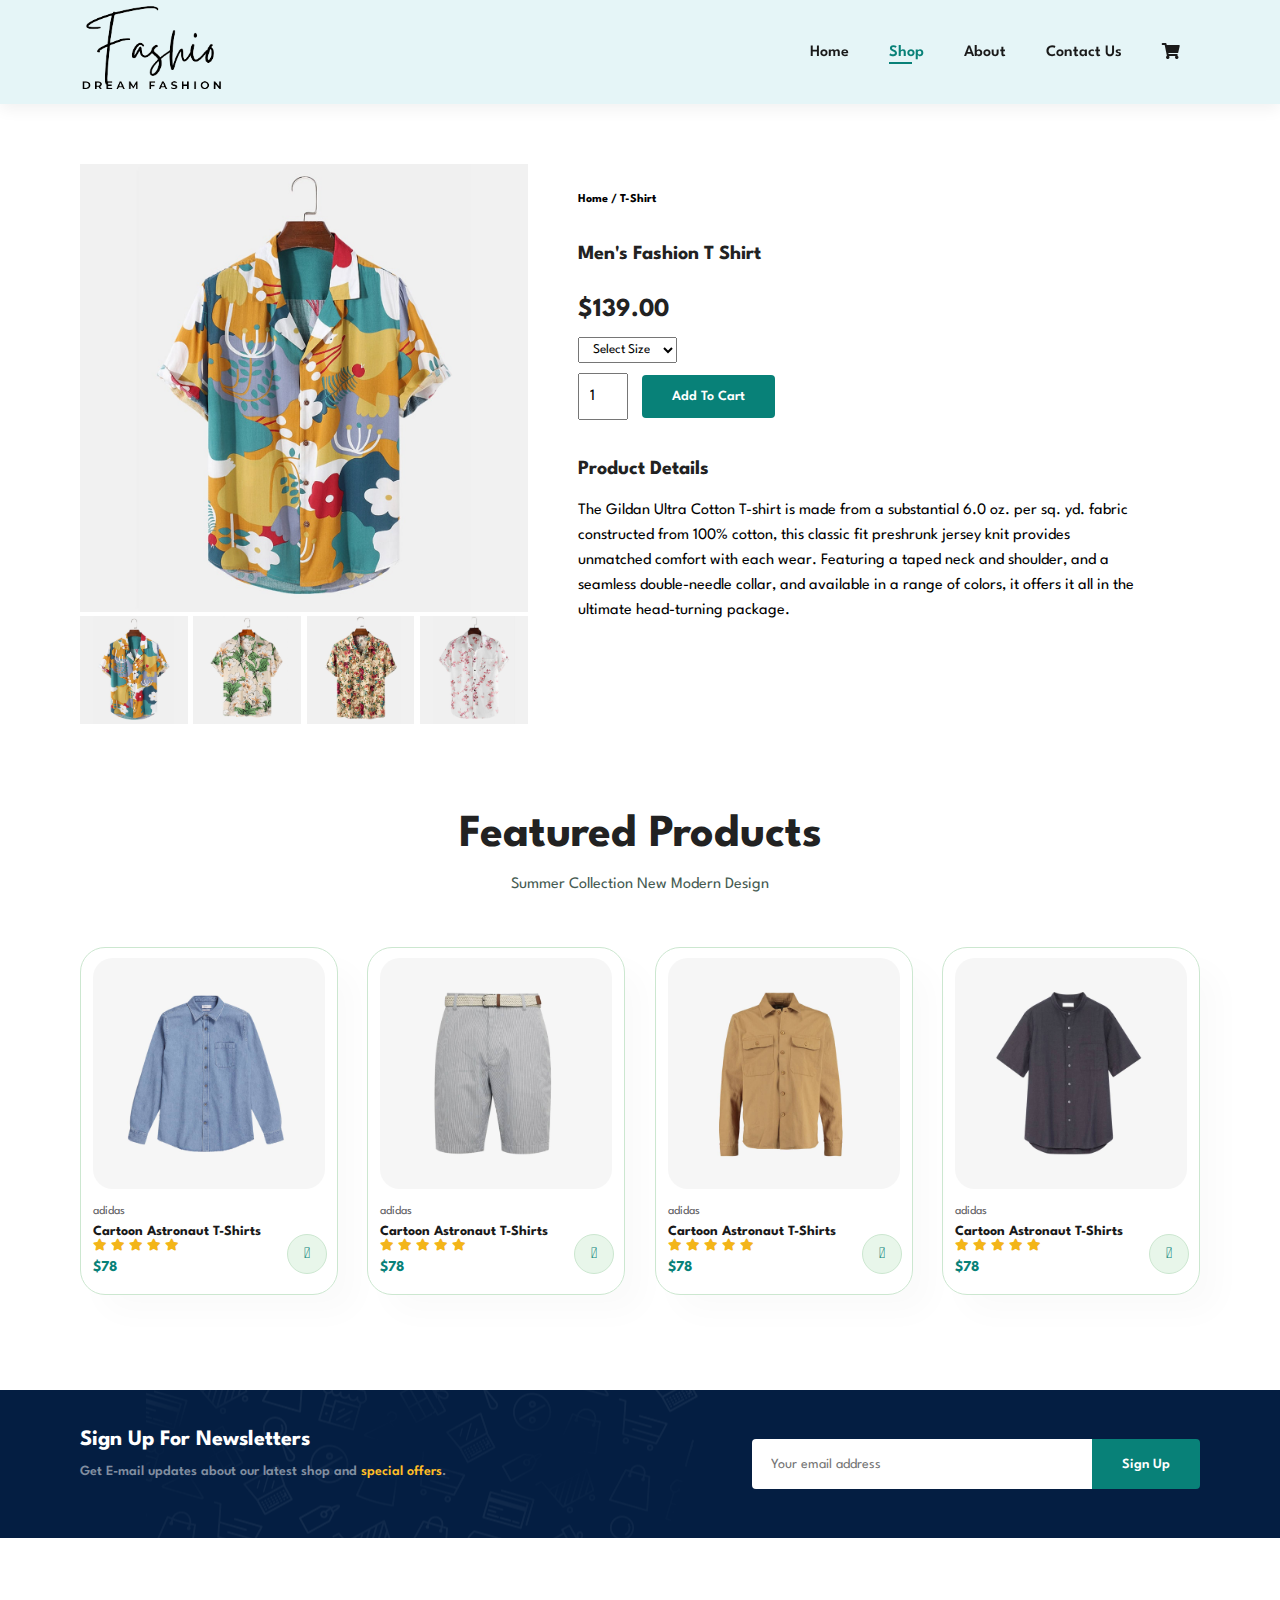
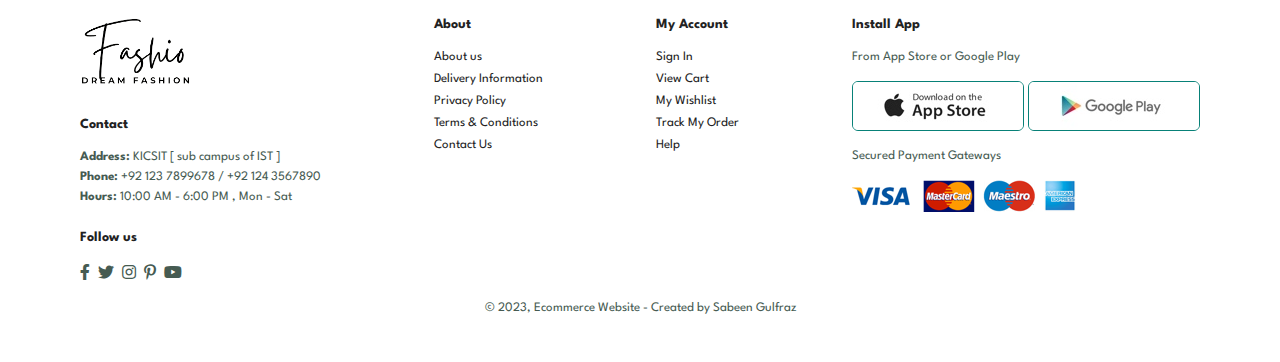
<file: Sproduct.html>
<!DOCTYPE html>
<html lang="en">

<head>
    <meta charset="UTF-8">
    <meta http-equiv="X-UA-Compatible" content="IE=edge">
    <meta name="viewport" content="width=device-width, initial-scale=1.0">
    <title>Shop</title>
    <link rel="stylesheet" href="https://pro.fontawesome.com/releases/v5.1.0/css/all.css" />

    <link rel="stylesheet" href="style.css">
</head>

<body>
    <section id="header">
        <a href="#"><img src="img/logo.png" class="logo" alt="" height="90px"></a>
        <div>
            <ul id="navbar">
                <li><a href="index.html">Home</a></li>
                <li><a class="active" href="shop.html">Shop</a></li>
                <li><a href="about.html">About</a></li>
                <li><a href="contact.html">Contact Us</a></li>
                <li id="lg-cart"><a href="cart.html"><i class="fa fa-shopping-cart" aria-hidden="true"></i></a></li>
                <a href="#" id="close"><i class="far fa-times"></i></a>
            </ul>
        </div>
        <div id="mobile">
            <a href="cart.html"><i class="fa fa-shopping-cart" aria-hidden="true"></i></a>
            <i id="bar" class="fas fa-outdent"></i>
        </div>
    </section>

    <section id="prodetails" class="section-p1">
        <div class="single-pro-image">
            <img src="img/products/f1.jpg" width="100%" id="MainImg" alt="">
            <div class="small-img-group">
                <div class="small-img-col">
                    <img src="img/products/f1.jpg" width="100%" class="small-img" alt="">
                </div>
                <div class="small-img-col">
                    <img src="img/products/f2.jpg" width="100%" class="small-img" alt="">
                </div>
                <div class="small-img-col">
                    <img src="img/products/f3.jpg" width="100%" class="small-img" alt="">
                </div>
                <div class="small-img-col">
                    <img src="img/products/f4.jpg" width="100%" class="small-img" alt="">
                </div>
            </div>
        </div>
        <div class="single-pro-details">
            <h6>Home / T-Shirt</h6>
            <h4>Men's Fashion T Shirt</h4>
            <h2>$139.00</h2>
            <select>
                <option>Select Size</option>
                <option>XL</option>
                <option>XXL</option>
                <option>Small</option>
                <option>Large</option>
            </select>
            <input type="number" value="1">
            <button class="normal">Add To Cart</button>
            <h4>Product Details</h4>
            <span>The Gildan Ultra Cotton T-shirt is made from a substantial 6.0 oz. per
                sq. yd. fabric constructed from 100% cotton, this classic fit preshrunk jersey
                knit provides unmatched comfort with each wear. Featuring a taped neck and
                shoulder, and a seamless double-needle collar, and available in a range of
                colors, it offers it all in the ultimate head-turning package.</span>
        </div>
    </section>

    <Section id="product1" class="section-p1">
        <h2>Featured Products</h2>
        <p>Summer Collection New Modern Design</p>
        <div class="pro-container">
            <div class="pro">
                <img src="img/products/n5.jpg" alt="">
                <div class="des">
                    <span>adidas</span>
                    <h5>Cartoon Astronaut T-Shirts</h5>
                    <div class="star">
                        <i class="fas fa-star"></i>
                        <i class="fas fa-star"></i>
                        <i class="fas fa-star"></i>
                        <i class="fas fa-star"></i>
                        <i class="fas fa-star"></i>
                    </div>
                    <h4>$78</h4>
                </div>
                <a href="#"><i class="fal fa-shopping-cart cart"></i></a>
            </div>
            <div class="pro">
                <img src="img/products/n6.jpg" alt="">
                <div class="des">
                    <span>adidas</span>
                    <h5>Cartoon Astronaut T-Shirts</h5>
                    <div class="star">
                        <i class="fas fa-star"></i>
                        <i class="fas fa-star"></i>
                        <i class="fas fa-star"></i>
                        <i class="fas fa-star"></i>
                        <i class="fas fa-star"></i>
                    </div>
                    <h4>$78</h4>
                </div>
                <a href="#"><i class="fal fa-shopping-cart cart"></i></a>
            </div>
            <div class="pro">
                <img src="img/products/n7.jpg" alt="">
                <div class="des">
                    <span>adidas</span>
                    <h5>Cartoon Astronaut T-Shirts</h5>
                    <div class="star">
                        <i class="fas fa-star"></i>
                        <i class="fas fa-star"></i>
                        <i class="fas fa-star"></i>
                        <i class="fas fa-star"></i>
                        <i class="fas fa-star"></i>
                    </div>
                    <h4>$78</h4>
                </div>
                <a href="#"><i class="fal fa-shopping-cart cart"></i></a>
            </div>
            <div class="pro">
                <img src="img/products/n8.jpg" alt="">
                <div class="des">
                    <span>adidas</span>
                    <h5>Cartoon Astronaut T-Shirts</h5>
                    <div class="star">
                        <i class="fas fa-star"></i>
                        <i class="fas fa-star"></i>
                        <i class="fas fa-star"></i>
                        <i class="fas fa-star"></i>
                        <i class="fas fa-star"></i>
                    </div>
                    <h4>$78</h4>
                </div>
                <a href="#"><i class="fal fa-shopping-cart cart"></i></a>
            </div>
        </div>
    </Section>

    <section id="newsletter" class="section-p1 section-m1">
        <div class="newstext">
            <h4>Sign Up For Newsletters</h4>
            <p>Get E-mail updates about our latest shop and <span>special offers</span>.</p>
        </div>
        <div class="form">
            <input type="text" placeholder="Your email address">
            <button class="normal">Sign Up</button>
        </div>
    </section>

    <footer class="section-p1">
        <div class="col">
            <img class="logo" src="img/logo.png" height="70px" alt="">
            <h4>Contact</h4>
            <p><strong>Address: </strong>KICSIT [ sub campus of IST ]</p>
            <p><strong>Phone: </strong>+92 123 7899678 / +92 124 3567890</p>
            <p><strong>Hours: </strong> 10:00 AM - 6:00 PM , Mon - Sat</p>
            <div class="follow">
                <h4>Follow us</h4>
                <div class="icon">
                    <i class="fab fa-facebook-f"></i>
                    <i class="fab fa-twitter"></i>
                    <i class="fab fa-instagram"></i>
                    <i class="fab fa-pinterest-p"></i>
                    <i class="fab fa-youtube"></i>
                </div>
            </div>
        </div>

        <div class="col">
            <h4>About</h4>
            <a href="#">About us</a>
            <a href="#">Delivery Information</a>
            <a href="#">Privacy Policy</a>
            <a href="#">Terms & Conditions</a>
            <a href="#">Contact Us</a>
        </div>

        <div class="col">
            <h4>My Account</h4>
            <a href="#">Sign In</a>
            <a href="#">View Cart</a>
            <a href="#">My Wishlist</a>
            <a href="#">Track My Order</a>
            <a href="#">Help</a>
        </div>

        <div class="col install">
            <h4>Install App</h4>
            <p>From App Store or Google Play</p>
            <div class="row">
                <img src="img/pay/app.jpg" alt="">
                <img src="img/pay/play.jpg" alt="">
            </div>
            <p>Secured Payment Gateways</p>
            <img src="img/pay/pay.png" alt="">
        </div>

        <div class="copyright">
            <p>&copy; 2023, Ecommerce Website - Created by Sabeen Gulfraz</p>
        </div>

    </footer>

    <Script>
        var MainImg = document.getElementById("MainImg");
        var samllImg = document.getElementsByClassName("small-img");
        for (let i = 0; i <= 3; i++) {
            samllImg[i].onclick = function () {
                MainImg.src = samllImg[i].src;
            }
        }

    </Script>


    <script src="script.js"></script>
</body>

</html>
</file>
<file: style.css>
@import url('https://fonts.googleapis.com/css2?family=Spartan:wght@100;200;300;400;500;600;700;800;900&display=swap');

* {
    margin: 0;
    padding: 0;
    box-sizing: border-box;
    font-family: 'Spartan', sans-serif;
}

h1 {
    font-size: 50px;
    line-height: 64px;
    color: #222;
}

h2 {
    font-size: 46px;
    line-height: 54px;
    color: #222;
}

h4 {
    font-size: 20px;
    color: #222;
}

h6 {
    font-weight: 700;
    font-size: 12px;
}

p {
    font-size: 16px;
    color: #465b52;
    margin: 15px 0 20px 0;
}

.section-p1 {
    padding: 40px 80px;
}

.section-m1 {
    margin: 40px 0;
}
button.normal {
    font-size: 14px;
    font-weight: 600;
    padding: 15px 30px;
    color: #000;
    background-color: #fff;
    border-radius: 4px;
    cursor: pointer;
    border: none;
    outline: none;
    transition: 0.2s;
}
button.white {
    font-size: 13px;
    font-weight: 600;
    padding: 11px 18px;
    color: #fff;
    background-color:transparent;
    cursor: pointer;
    border: 1px solid #fff;
    outline: none;
    transition: 0.2s;
}

body {
    width: 100%;
}

/* Header start */
#header {
    display: flex;
    align-items: center;
    justify-content: space-between;
    padding: 5px 80px;
    background: #e5f5f7;
    box-shadow: 0 5px 15px rgba(0, 0, 0, 0.06);
    z-index: 999;
    position: sticky;
    top: 0;
    left: 0;
}

#navbar {
    display: flex;
    align-items: center;
    justify-content: center;
}

#navbar li {
    list-style: none;
    padding: 0 20px;
    position: relative;
}

#navbar li a {
    text-decoration: none;
    font-size: 16px;
    font-weight: 600;
    color: #1a1a1a;
    transition: 0.3s ease;
}

#navbar li a:hover,
#navbar li a.active {
    color: #088178;
}

#navbar li a.active::after,
#navbar li a:hover::after {
    content: "";
    width: 30%;
    height: 2px;
    background: #088178;
    position: absolute;
    bottom: -4px;
    left: 20px;
}
#mobile{
    display: none;
    align-items: center;
}
#close{
    display: none;
}

/* Home page */
#hero {
    background-image: url("img/hero2.jpg");
    height: 90vh;
    width: 100%;
    background-size: cover;
    background-position: top 25% right 0;
    padding: 0 80px;
    display: flex;
    flex-direction: column;
    align-items: flex-start;
    justify-content: center;
}

#hero h4 {
    padding-bottom: 15px;
}

#hero h1 {
    color: #088178;
}

#hero button {
    border-radius: 60%;
    background-image: url("img/button1.jpg");
    background-color: transparent;
    border: 0;
    padding: 14px 80px 14px 65px;
    background-repeat: no-repeat;
    cursor: pointer;
    font-weight: 700;
    font-size: 15px;
    color: aliceblue;
}

#feature .fe-box {
    width: 180px;
    text-align: center;
    padding: 25px 15px;
    box-shadow: 20px 20px 34px rgba(0, 0, 0, 0.03);
    border: 1px solid #cce7d0;
    border-radius: 4px;
    margin: 15px 0;
}

#feature .fe-box:hover {
    box-shadow: 10px 10px 54px rgba(70, 62, 221, 0.1);
}

/* for responsiveness */
#feature .fe-box img {
    width: 100%;
    margin-bottom: 10px;
}

#feature .fe-box h6 {
    display: inline-block;
    padding: 9px 8px 6px 8px;
    line-height: 1;
    border-radius: 4px;
    color: #088178;
    background-color: #fddde4;
}

#feature {
    display: flex;
    align-items: center;
    justify-content: space-between;
    flex-wrap: wrap;
}

#feature .fe-box:nth-child(2) h6 {
    background-color: #cdebbc;
}

#feature .fe-box:nth-child(3) h6 {
    background-color: #d1e8f2;
}

#feature .fe-box:nth-child(4) h6 {
    background-color: #cdd4f8;
}

#feature .fe-box:nth-child(5) h6 {
    background-color: #f6dbf6;
}

#feature .fe-box:nth-child(6) h6 {
    background-color: #fff2e5;
}
#product1 {
    text-align: center;
}
#product1 .pro-container {
    display: flex;
    justify-content: space-between;
    padding-top: 20px;
    flex-wrap: wrap;
}
#product1 .pro {
    width: 23%;
    min-width: 250px;
    padding: 10px 12px;
    border: 1px solid #cce7d0;
    border-radius: 25px;
    cursor: pointer;
    box-shadow: 20px 20px 30px rgba(0, 0, 0, 0.02); 
    margin: 15px 0;
    transition: 0.2s ease;
    position: relative;
}
#product1 .pro:hover {
    box-shadow: 20px 20px 30px rgba(0, 0, 0, 0.06); 
}
#product1 .pro img {
    width: 100%;
    border-radius: 20px;
}
#product1 .pro .des {
    text-align: start;
    padding: 10px 0;
}
#product1 .pro .des span {
    color: #606063;
    font-size: 12px;
}
#product1 .pro .des h5 {
    padding-top: 7px;
    color: #1a1a1a;
    font-size: 14px;
}
#product1 .pro .des i {
    font-size: 12px;
    color: rgb(243, 181, 25);
}
#product1 .pro .des h4 {
    padding-top: 7px;
    font-size: 15px;
    font-weight: 700;
    color: #088178;
}
#product1 .pro .cart {
    width: 40px;
    height: 40px;
    line-height: 40px;
    border-radius: 50px;
    background-color: #e8f6ea;
    font-weight: 500;
    color: #088178;
    border: 1px solid #cce7d0;
    position: absolute;
    bottom: 20px;
    right: 10px;
}
#banner {
    display: flex;
    flex-direction: column;
    justify-content: center;
    align-items: center;
    text-align: center;
    background-image: url("img/banner/b2.jpg");
    width: 100%;
    height: 40vh;
    background-size: cover;
    background-position: center;
}
#banner h4 {
    color: #fff;
    font-size: 16px;
}
#banner h2 {
    color: #fff;
    font-size: 30px;
    padding: 10px 0;
}
#banner h2 span {
    color: #ef3636;
}
#banner button:hover {
    background: #088178;
    color: #fff;
}
#sm-banner {
    display: flex;
    justify-content: space-between;
    flex-wrap: wrap;
}
#sm-banner .banner-box {
    display: flex;
    flex-direction: column;
    justify-content: center;
    align-items: flex-start;
    background-image: url("img/banner/b17.jpg");
    min-width: 550px;
    height: 50vh;
    background-size: cover;
    background-position: center;
    padding: 30px;
}
#sm-banner .banner-box2 {
    background-image: url("img/banner/b10.jpg");
}
#sm-banner h4 {
    color: #fff;
    font-size: 20px;
    font-weight: 300;
}
#sm-banner h2 {
    color: #fff;
    font-size: 28px;
    font-weight: 800;
}
#sm-banner span {
    color: #fff;
    font-size: 14px;
    font-weight: 500;
    padding-bottom: 15px;
}
#sm-banner .banner-box:hover button {
    background: #088178;
    border: 1px solid #088178;
}
#banner3 {
    display: flex;
    justify-content: space-between;
    flex-wrap: wrap;
    padding: 0 80px;
}
#banner3 .banner-box {
    display: flex;
    flex-direction: column;
    justify-content: center;
    align-items: flex-start;
    background-image: url("img/banner/b7.jpg");
    min-width: 30%;
    height: 30vh;
    background-size: cover;
    background-position: center;
    padding: 20px;
    margin-bottom: 20px;
}
#banner3 .banner-box2 {
    background-image: url("img/banner/b4.jpg");
}
#banner3 .banner-box3 {
    background-image: url("img/banner/b18.jpg");
}
#banner3 h2 {
    color: #fff;
    font-weight: 900;
    font-size: 22px;
}
#banner3 h3 {
    color: #ee1109;
    font-weight: 800;
    font-size: 15px;
}
#newsletter {
    display: flex;
    justify-content: space-between;
    flex-wrap: wrap;
    align-items: center;
    background-image: url("img/banner/b14.png");
    background-repeat: no-repeat;
    background-position: 20% 30%;
    background-color: #041e42;
}
#newsletter h4{
    font-size: 22px;
    font-weight: 700;
    color: #fff;
}
#newsletter p{
    font-size: 14px;
    font-weight: 600;
    color: #818ea0;
}
#newsletter p span {
    color: #ffbd27;
}
#newsletter .form{
    display: flex;
    width: 40%;
}
#newsletter input {
    height: 3.125rem;
    padding: 0 1.25em;
    font-size: 14px;
    width: 100%;
    border: 1px solid transparent;
    border-radius: 4px;
    outline: none;
    border-top-right-radius: 0;
    border-bottom-right-radius: 0;
}
#newsletter button {
    background-color: #088178;
    color: #fff;
    white-space: nowrap;
    border-top-left-radius: 0;
    border-bottom-left-radius: 0;
}
footer{
    display: flex;
    flex-wrap: wrap;
    justify-content: space-between;
}
footer .col{
    display: flex;
    flex-direction: column;
    align-items: flex-start;
    margin-bottom: 20px;
}
footer .logo{
    margin-bottom: 30px;
}
footer h4{
    font-size: 14px;
    padding-bottom: 20px;
}
footer p{
    font-size: 13px;
    margin: 0 0 8px 0;
}
footer a{
    font-size: 13px;
    text-decoration: none;
    color: #222;
    margin-bottom: 10px;
}
footer .follow{
    margin-top: 20px;
}
footer .follow i{
    color: #465b52;
    padding-right: 4px;
    cursor: pointer;
}
footer .install .row img {
    border: 1px solid #088178;
    border-radius: 6px;   
}
footer .install img{
    margin: 10px 0 15px 0;
}
footer .follow i:hover ,
footer a:hover{
    color:#088178
}
footer .copyright{
    width: 100%;
    text-align: center;
}
/* shop page */
#page-header{
    background-image: url("img/banner/b1.jpg");
    width: 100%;
    height: 40vh;
    background-size: cover;
    display: flex;
    justify-content: center;
    text-align: center;
    flex-direction: column;
    padding: 14px;
}
#page-header h2 ,
#page-header p{
    color: #fff;
}
#pagination {
    text-align: center;
}
#pagination a{
    text-decoration: none;
    background-color: #088178;
    padding: 15px 20px;
    border-radius: 4px;
    color: #fff;
    font-weight: 600;
}
#pagination a i {
    font-size: 16px;
    font-weight: 600;
}
/* single product */
#prodetails{
    display: flex;
    margin-top: 20px;
}

#prodetails .single-pro-image{
    width: 40%;
    margin-right: 50px;
}
.small-img-group{
    display: flex;
    justify-content: space-between;
}
.small-img-col{
    flex-basis: 24%;
    cursor: pointer;
}
#prodetails .single-pro-details{
    width: 50%;
    padding-top: 30px;
}
#prodetails .single-pro-details h4{
    padding: 40px 0 20px 0;
}
#prodetails .single-pro-details h2{
   font-size: 26px;
}
#prodetails .single-pro-details select{
    display: block;
    padding: 5px 10px;
    margin-bottom: 10px;
}
#prodetails .single-pro-details input{
    width: 50px;
    height: 47px;
    padding-left: 10px;
    font-size: 16px;
    margin-right: 10px;
}
#prodetails .single-pro-details input:focus{
    outline: none;
}
#prodetails .single-pro-details button{
    background-color: #088178;
    color: #fff;
}
#prodetails .single-pro-details span{
    line-height: 25px;
}
/* About page */
#page-header.about-header {
    background-image: url(img/about/banner.png);
}
#about-head{
    display: flex;
    align-items: center;
}
#about-head img{
    width: 50%;
    height: auto;
}
#about-head div{
    padding-left: 40px;
}
#about-app{
    text-align: center;
}
#about-app .Video {
    width: 70%;
    height: 100%;
    margin: 30px auto 0 auto;
}
#about-app .Video video{
    width: 100%;
    height: 100%;
    border-radius: 20px;
}

/* Conatct us page */

#conatct-details{
    display: flex;
    align-items: center;
    justify-content: space-between;
}
#conatct-details .details{
    width: 40%;

}
#conatct-details .details span ,
#form-details form span{
    font-size: 12px;
}
#conatct-details .details h2 ,
#form-details form h2{
    font-size: 26px;
    line-height: 35px;
    padding: 20px 0;
}
#conatct-details .details h3{
    font-size: 16px;
    padding-bottom: 15px;
}
#conatct-details .details li{
    list-style: none;
    display: flex;
    padding: 10px 0;
}
#conatct-details .details li i{
    font-size: 14px;
    padding-right: 22px;
}
#conatct-details .details li p{
    margin: 0;
    font-size: 14px;
}
#conatct-details .map{
    width: 55%;
    height: 400px;
}
#conatct-details .map iframe{
    width: 100%;
    height: 100%;
}
#form-details{
    margin: 30px;
    padding: 80px;
    border: 1px solid #f7f0f0;
}
#form-details form{
    width: 75%;
    display: flex;
    flex-direction: column;
    align-items: flex-start;
}
#form-details form input ,
#form-details form textarea{
    width: 100%;
    padding: 12px 15px;
    outline: none;
    margin-bottom: 20px;
    border: 1px solid #e1e1e1;
}
#form-details form button{
    background-color: #088178;
    color: #fff;
}
/* Cart page */
#cart{
    overflow-x: auto;
}

#cart table{
    width: 100%;
    border-collapse: collapse;
    table-layout: fixed;
    white-space: nowrap;
}
#cart table img{
    width: 70px;
}
#cart table td:nth-child(1){
    width: 100px;
    text-align: center;
}
#cart table td:nth-child(2){
    width: 150px;
    text-align: center;
}
#cart table td:nth-child(3){
    width: 250px;
    text-align: center;
}
#cart table td:nth-child(4),
#cart table td:nth-child(5),
#cart table td:nth-child(6){
    width: 150px;
    text-align: center;
}
#cart table td:nth-child(5) input{
    width: 70px;
    padding: 10px 5px 10px 15px;
}
#cart table thead{
    border: 1px solid #e2e9e1;
    border-left: none;
    border-right: none;
}
#cart table thead td{
    font-weight: 700;
    text-transform: uppercase;
    font-size: 13px;
    padding: 18px 0;
}
#cart table tbody tr td{
    padding-top: 15px;
}
#cart table tbody td{
    font-size: 13px;
}
#cart-add{
    display: flex;
    flex-wrap: wrap;
    justify-content: space-between;
}
#coupon {
    width: 50%;
    margin-bottom: 30px;
}
#coupon h3 ,
#Subtotal h3{
    padding-bottom: 15px;
}
#coupon input{
    padding: 10px 20px;
    outline: none;
    width: 60%;
    margin-right: 10px;
    border: 1px solid #e2e9e1;
}
#coupon button ,
#Subtotal button{
    background-color: #088178;
    color: #fff;
    padding: 12px 20px;
}
#Subtotal{
    width: 50%;
    margin-bottom: 30px;
    border: 1px solid #e2e9e1;
    padding: 30px;
}
#Subtotal table{
    border-collapse: collapse;
    width: 100%;
    margin-bottom: 20px;
}
#Subtotal table td{
    width: 50%;
    border: 1px solid #e2e9e1;
    padding: 10px;
    font-size: 13px;
}



/*Start Media Query */
@media (max-width:799px){
    .section-p1{
        padding: 40px 40px;
    }
    #navbar {
        display: flex;
        flex-direction: column;
        align-items: flex-start;
        justify-content: flex-start;
        position:fixed;
        top: 0;
        right: -300px;
        height: 100vh;
        width: 300px;
        background-color: #E3E6F3;
        box-shadow: 0 40px 60px rgba(0, 0, 0, 0.1);
        padding: 80px 0 0 10px;
        transition: 0.3s;
    }
    #navbar.active{
        right: 0px;
    }
    #navbar li{
        margin-bottom: 25px;
    }
    #mobile{
        display: flex;
        align-items: center;
    }
    #mobile i {
        color: #1a1a1a;
        font-size: 24px;
        padding-left: 20px;
    }
    #close{
        display: initial;
        position: absolute;
        top: 30px;
        left: 30px;
        color: #222;
        font-size: 24px;
    }
    #lg-cart{
        display: none;
    }
    #hero {
        height: 70vh;
        padding: 0 80px;
        background-position: top 30% right 30%;
    }
    #feature{
        justify-content: center;
    }
    #feature .fe-box{
        margin: 15px 15px;
    }
    #product1 .pro-container{
        justify-content: center;
    }
    #product1 .pro {
        margin: 15px;
    }
    #banner {
        height: 20vh;
    }
    #sm-banner .banner-box{
        min-width: 100%;
        height: 30vh;
    }
    #banner3{
        padding: 0 40px;
    }
    #banner3 .banner-box{
        width: 28%;
    }
    #newsletter .form{
        width: 70%;
    }
}
@media (max-width: 47px){
    .section-p1{
        padding: 20px;
    }
    #header{
        padding: 10px 30px;
    }
    h1{
        font-size: 38px;
    }
    h2{
        font-size: 32px;
    }
    #hero{
        padding: 0 20px;
        background-position: 55%;
    }
    #feature {
        justify-content: space-between;
    }
    #feature .fe-box {
        width: 155px;
        margin: 0 0 15px 0;
    }
    product1 .pro{
        width: 100%;
    }
    #banner {
        height: 40vh;
    }
    #sm-banner .banner-box {
        height: 40vh;
    }
    #sm-banner .banner-box2 {
        margin-top: 20px;
    }
    #banner3 {
        padding: 0 20px;
    }
    #banner3 .banner-box{
        width: 100%;
    }
    #newsletter {
        padding: 40px 20px;
    }
    #newsletter .form{
        width: 100%;
    }
    footer .copyright {
        text-align: start;
    }
    /* single product page */
    #prodetails{
        display: flex;
        flex-direction: column;
    }
    #prodetails .single-pro-image{
        width: 100%;
        margin-right: 0px;
    }
    #prodetails .single-pro-details{
        width: 100%;
    }
    /* About page */
    #about-head{
        flex-direction: column;
    }
    #about-head img{
        width: 100%;
        margin-bottom: 20px;
    }
    #about-head div{
        padding-left: 0px;
    }
    #about-head .Video{
        width: 100%;
    }
    /* contact us page */
    #contact-details {
        flex-direction: column;
    }
    #contact-details .details{
        width: 100%;
        margin-bottom: 30px;
    }
    #contact-details .map{
        width: 100%;
    }
    #form-details {
        margin: 10px;
        padding: 40px;
    }
    #form-details form{
        width: 100%;
        margin-bottom: 30px;
    }
    /* Cart page */
    #cart-add{
        flex-direction: column;
    }
    #coupon{
        width: 100%;
    }
    #subtotal{
        width: 100%;
        padding: 20px;
    }
}
</file>
